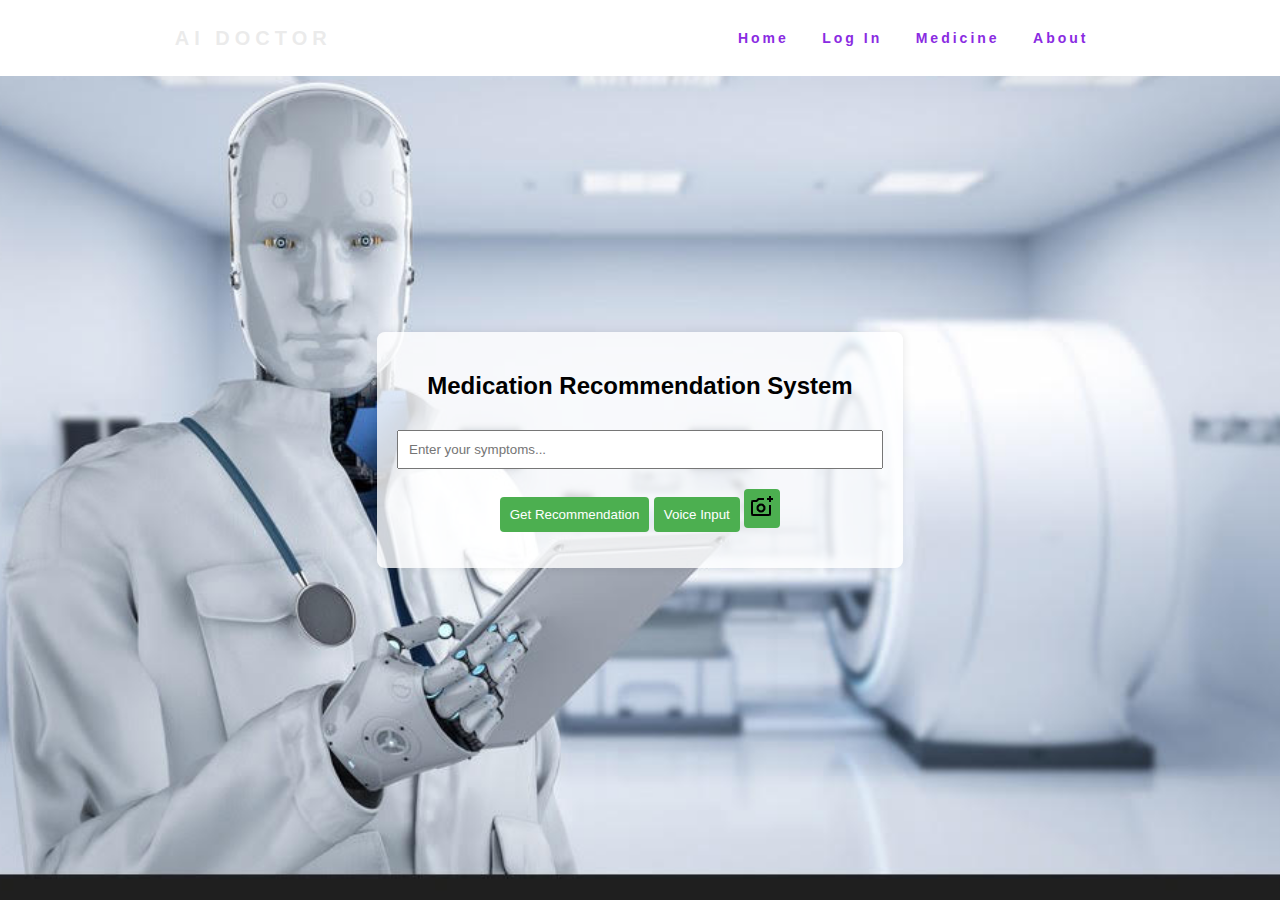
<file: index.html>
<!DOCTYPE html>
<html lang="en">

<head>
  <meta charset="UTF-8">
  <meta name="viewport" content="width=device-width, initial-scale=1.0">
  <title>Medication Recommendation System</title>
  <link rel="icon" type="x-icon" href="Images/website-logo.png">
  <link rel="stylesheet" href="styles.css">
</head>

<body>
  <!-- Nav Bar  -->
  <nav>
    <div class="logo">
      <h4>AI Doctor</h4>
    </div>
    <ul class="nav-links">
      <li><a style="color: blueviolet;" href="#">Home</a></li>
      <div class="login-page" id="id01">
        <li><a style="color: blueviolet;" href="loginpage.html">Log In</a></li>
      </div>
      <li><a style="color: blueviolet;" href="#">Medicine</a></li>
      <li><a style="color: blueviolet;" href="#">About</a></li>
    </ul>
    <div class="burger">
      <div class="line1"></div>
      <div class="line2"></div>
      <div class="line3"></div>
    </div>
    <!-- ---------- -->
  </nav>
  <div id="recommendation-container">
    <h2>Medication Recommendation System</h2>
    <input type="text" id="medication-input" placeholder="Enter your symptoms...">




    <div class="buttons">
      <!-- New button for combined camera/gallery upload -->
      <button id="recommendation-button" onclick="getRecommendation()">Get Recommendation</button>
      <button id="voice-input-button" onclick="startVoiceInput()">Voice Input</button>

      <button id="upload-options-button" onclick="showUploadOptions()">
        <img src="Images/upload-icon.png" alt="Upload Icon">
        <!-- <link rel="stylesheet" href="https://fonts.googleapis.com/css2?family=Material+Symbols+Outlined:opsz,wght,FILL,GRAD@20..48,100..700,0..1,-50..200" /> -->
      </button>

      <!-- Camera and Gallery buttons -->
      <button id="camera-input-button" onclick="captureFromCamera()">
        <img src="Images/camera-icon.png" alt="Camera Icon">
      </button>

      <button id="gallery-input-button" onclick="selectFromGallery()">
        <img src="Images/gallery-icon.png" alt="Gallery Icon">
      </button>

    </div>


    <p id="recommendation-result"></p>
    <div id="loading-animation">Analyzing Image...</div>
  </div>

  <div class="popup-container" id="popupContainer">
    <div class="popup">
      <span class="close" onclick="closePopup()">&times;</span>
      <p>In case of Emergency. Click 'OK' to use Emergency Service</p>
      <button id="OK-button" onclick="redirect()">OK</button>
    </div>

  <script src="script.js"></script>
</body>

</html>
</file>
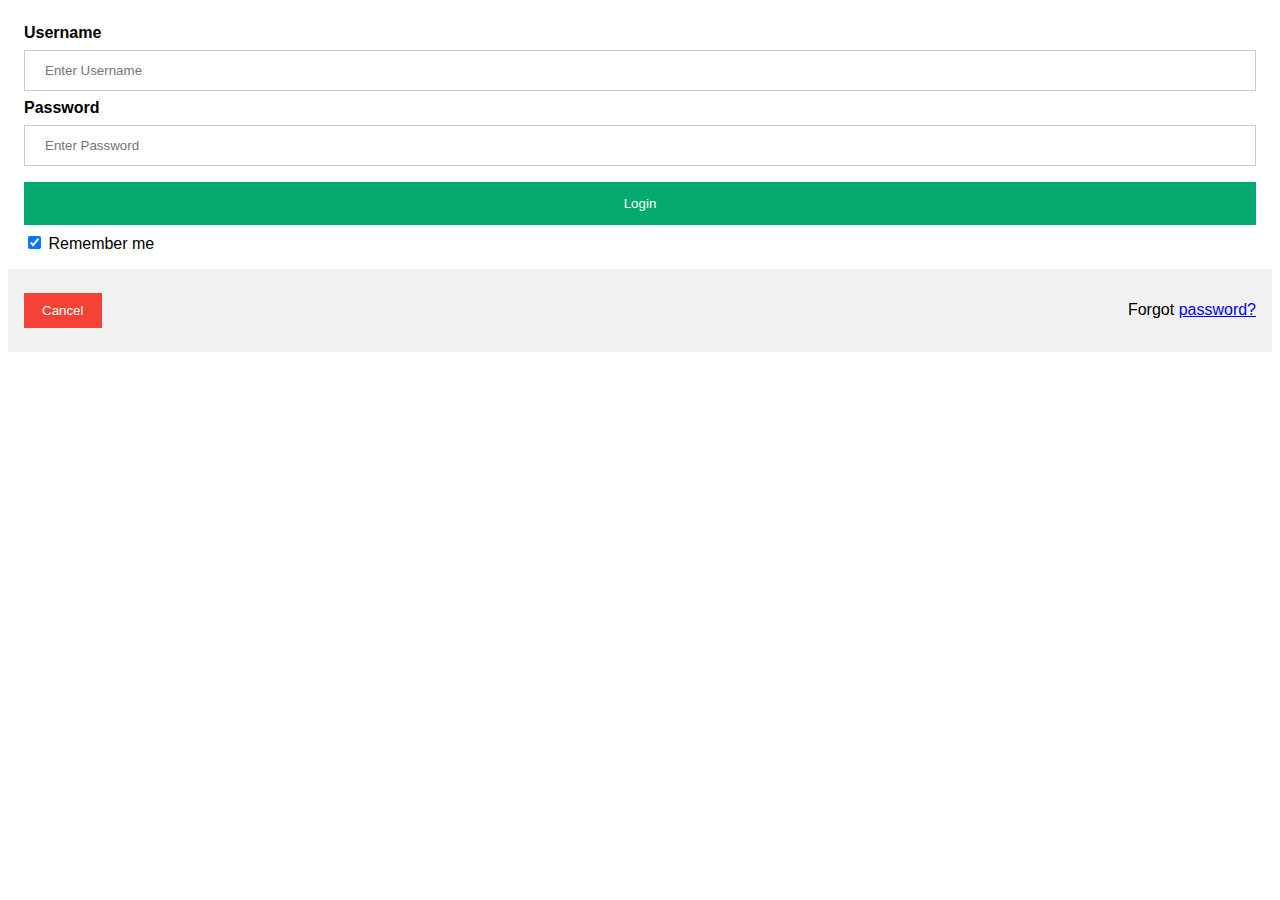
<file: loginpage.html>
<!DOCTYPE html>
<html>
<head>
<meta name="viewport" content="width=device-width, initial-scale=1">
<style>
body {font-family: Arial, Helvetica, sans-serif;}

/* Full-width input fields */
input[type=text], input[type=password] {
  width: 100%;
  padding: 12px 20px;
  margin: 8px 0;
  display: inline-block;
  border: 1px solid #ccc;
  box-sizing: border-box;
}

/* Set a style for all buttons */
button {
  background-color: #04AA6D;
  color: white;
  padding: 14px 20px;
  margin: 8px 0;
  border: none;
  cursor: pointer;
  width: 100%;
}

button:hover {
  opacity: 0.8;
}

/* Extra styles for the cancel button */
.cancelbtn {
  width: auto;
  padding: 10px 18px;
  background-color: #f44336;
}

.ff { 
  height: 200px;
  position: relative;
  border: 3px solid green;
  text-align: center;
}

.ls {
  margin: 0;
  position: absolute;
  top: 50%;
  left: 50%;
  -ms-transform: translate(-50%, -50%);
  transform: translate(-50%, -50%);
}

/* Center the image and position the close button */
.imgcontainer {
  text-align: center;
  margin: 24px 0 12px 0;
  position: relative;
}

img.avatar {
  width: 40%;
  border-radius: 50%;
}

.container {
  padding: 16px;
}

span.psw {
  float: right;
  padding-top: 16px;
}

/* The Modal (background) */
.modal {
  display: none; /* Hidden by default */
  position: fixed; /* Stay in place */
  z-index: 1; /* Sit on top */
  left: 0;
  top: 0;
  width: 100%; /* Full width */
  height: 100%; /* Full height */
  overflow: auto; /* Enable scroll if needed */
  background-color: rgb(0,0,0); /* Fallback color */
  background-color: rgba(0,0,0,0.4); /* Black w/ opacity */
  padding-top: 60px;
}

/* Modal Content/Box */
.modal-content {
  background-color: #fefefe;
  margin: 5% auto 15% auto; /* 5% from the top, 15% from the bottom and centered */
  border: 1px solid #888;
  width: 80%; /* Could be more or less, depending on screen size */
}

/* The Close Button (x) */
.close {
  position: absolute;
  right: 25px;
  top: 0;
  color: #000;
  font-size: 35px;
  font-weight: bold;
}

.close:hover,
.close:focus {
  color: red;
  cursor: pointer;
}

/* Add Zoom Animation */
.animate {
  -webkit-animation: animatezoom 0.6s;
  animation: animatezoom 0.6s
}

@-webkit-keyframes animatezoom {
  from {-webkit-transform: scale(0)} 
  to {-webkit-transform: scale(1)}
}
  
@keyframes animatezoom {
  from {transform: scale(0)} 
  to {transform: scale(1)}
}

/* Change styles for span and cancel button on extra small screens */
@media screen and (max-width: 300px) {
  span.psw {
     display: block;
     float: none;
  }
  .cancelbtn {
     width: 100%;
  }
}
</style>
</head>
<body>

    <!-- <div class="ff">
        <h2>Login to MDS</h2>
        <div class="ls">
        <button id="login-btn" onclick="document.getElementById('id01').style.display='block'" style="width:auto;">Login / Signup</button>
        </div>
    </div> -->

<!-- <div id="id01" class="modal">
  
  <form class="modal-content animate" action="/action_page.php" method="post">
    <div class="imgcontainer">
      <span onclick="document.getElementById('id01').style.display='none'" class="close" title="Close Modal">&times;</span>
      <img src="img_avatar2.png" alt="Avatar" class="avatar">
    </div> -->

    <div class="container">
      <label for="uname"><b>Username</b></label>
      <input type="text" placeholder="Enter Username" name="uname" required>

      <label for="psw"><b>Password</b></label>
      <input type="password" placeholder="Enter Password" name="psw" required>
        
      <button type="submit">Login</button>
      <label>
        <input type="checkbox" checked="checked" name="remember"> Remember me
      </label>
    </div>

    <div class="container" style="background-color:#f1f1f1">
      <button type="button" onclick="document.getElementById('id01').style.display='none'" class="cancelbtn">Cancel</button>
      <span class="psw">Forgot <a href="#">password?</a></span>
    </div>
  <!-- </form> -->
</div>

<!-- <script>
// Get the modal
var modal = document.getElementById('id01');

// When the user clicks anywhere outside of the modal, close it
window.onclick = function(event) {
    if (event.target == modal) {
        modal.style.display = "none";
    }
}
</script> -->

</body>
</html>
</file>
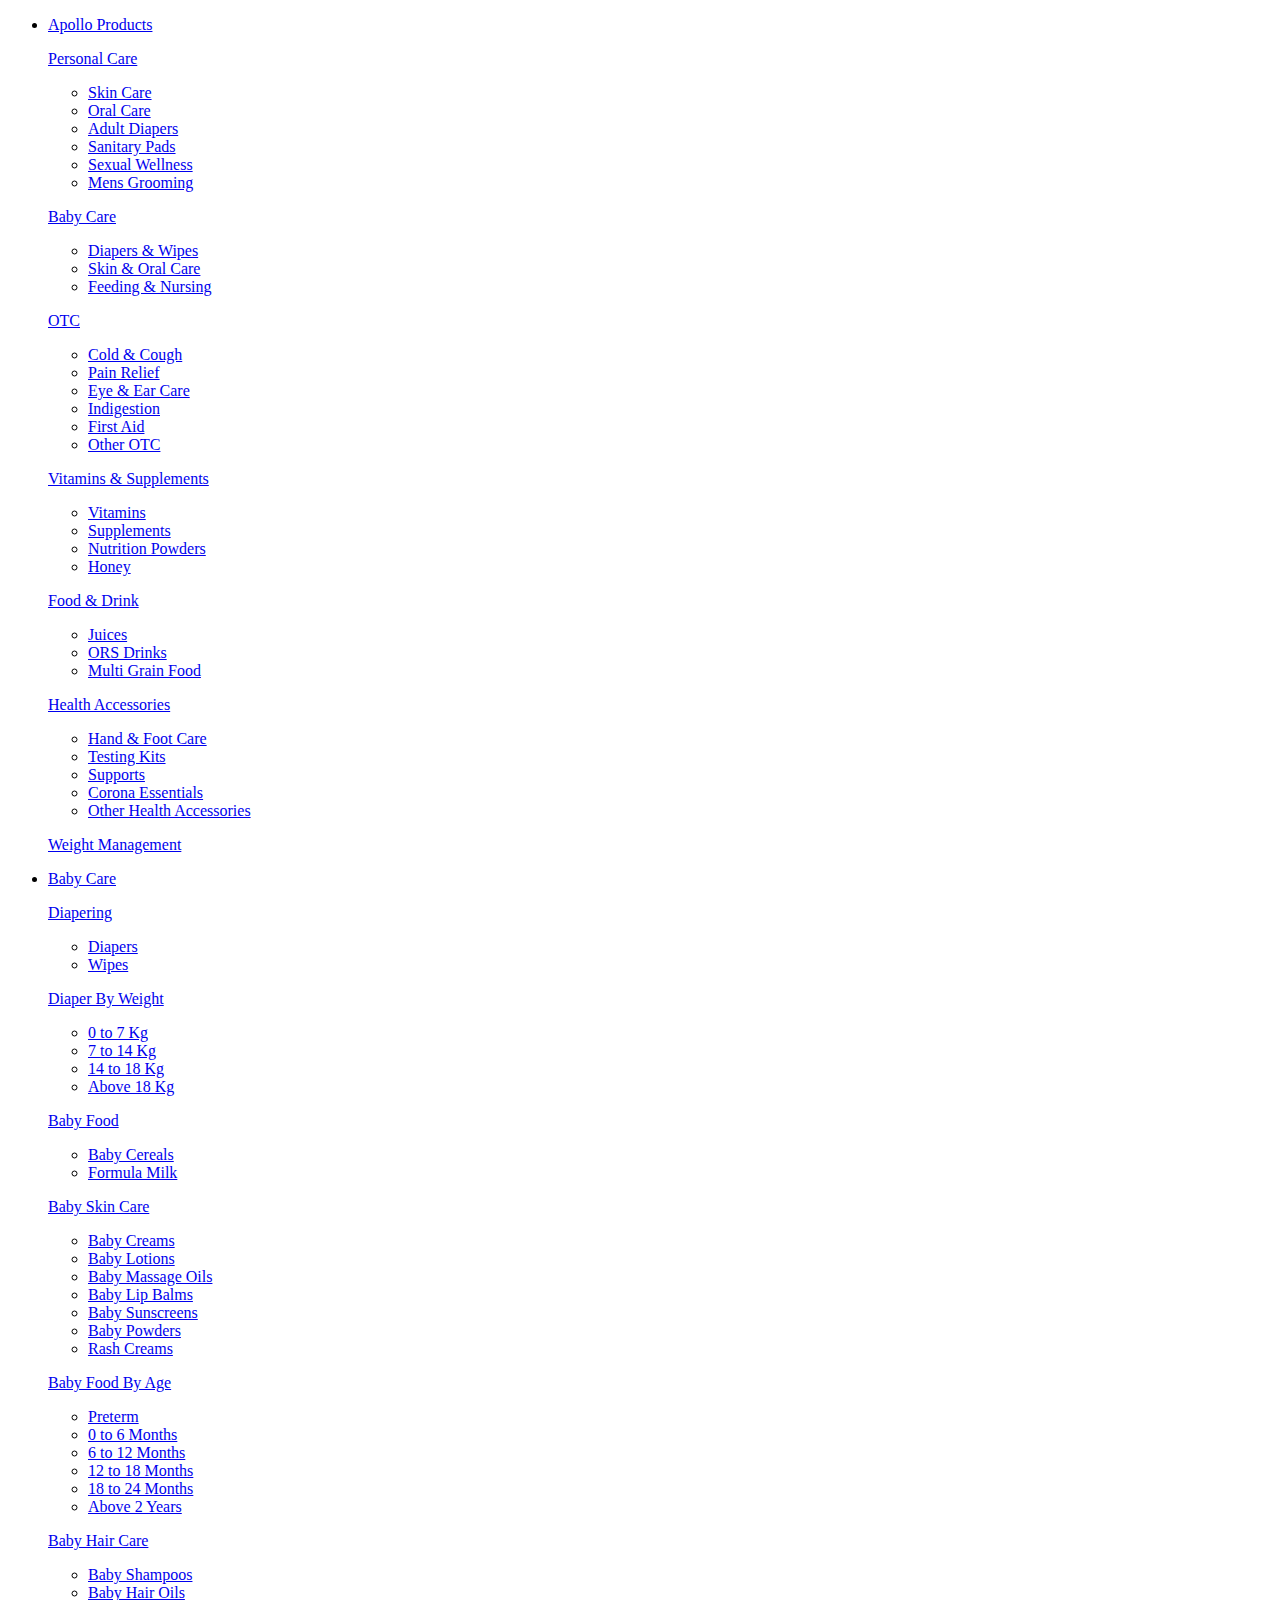
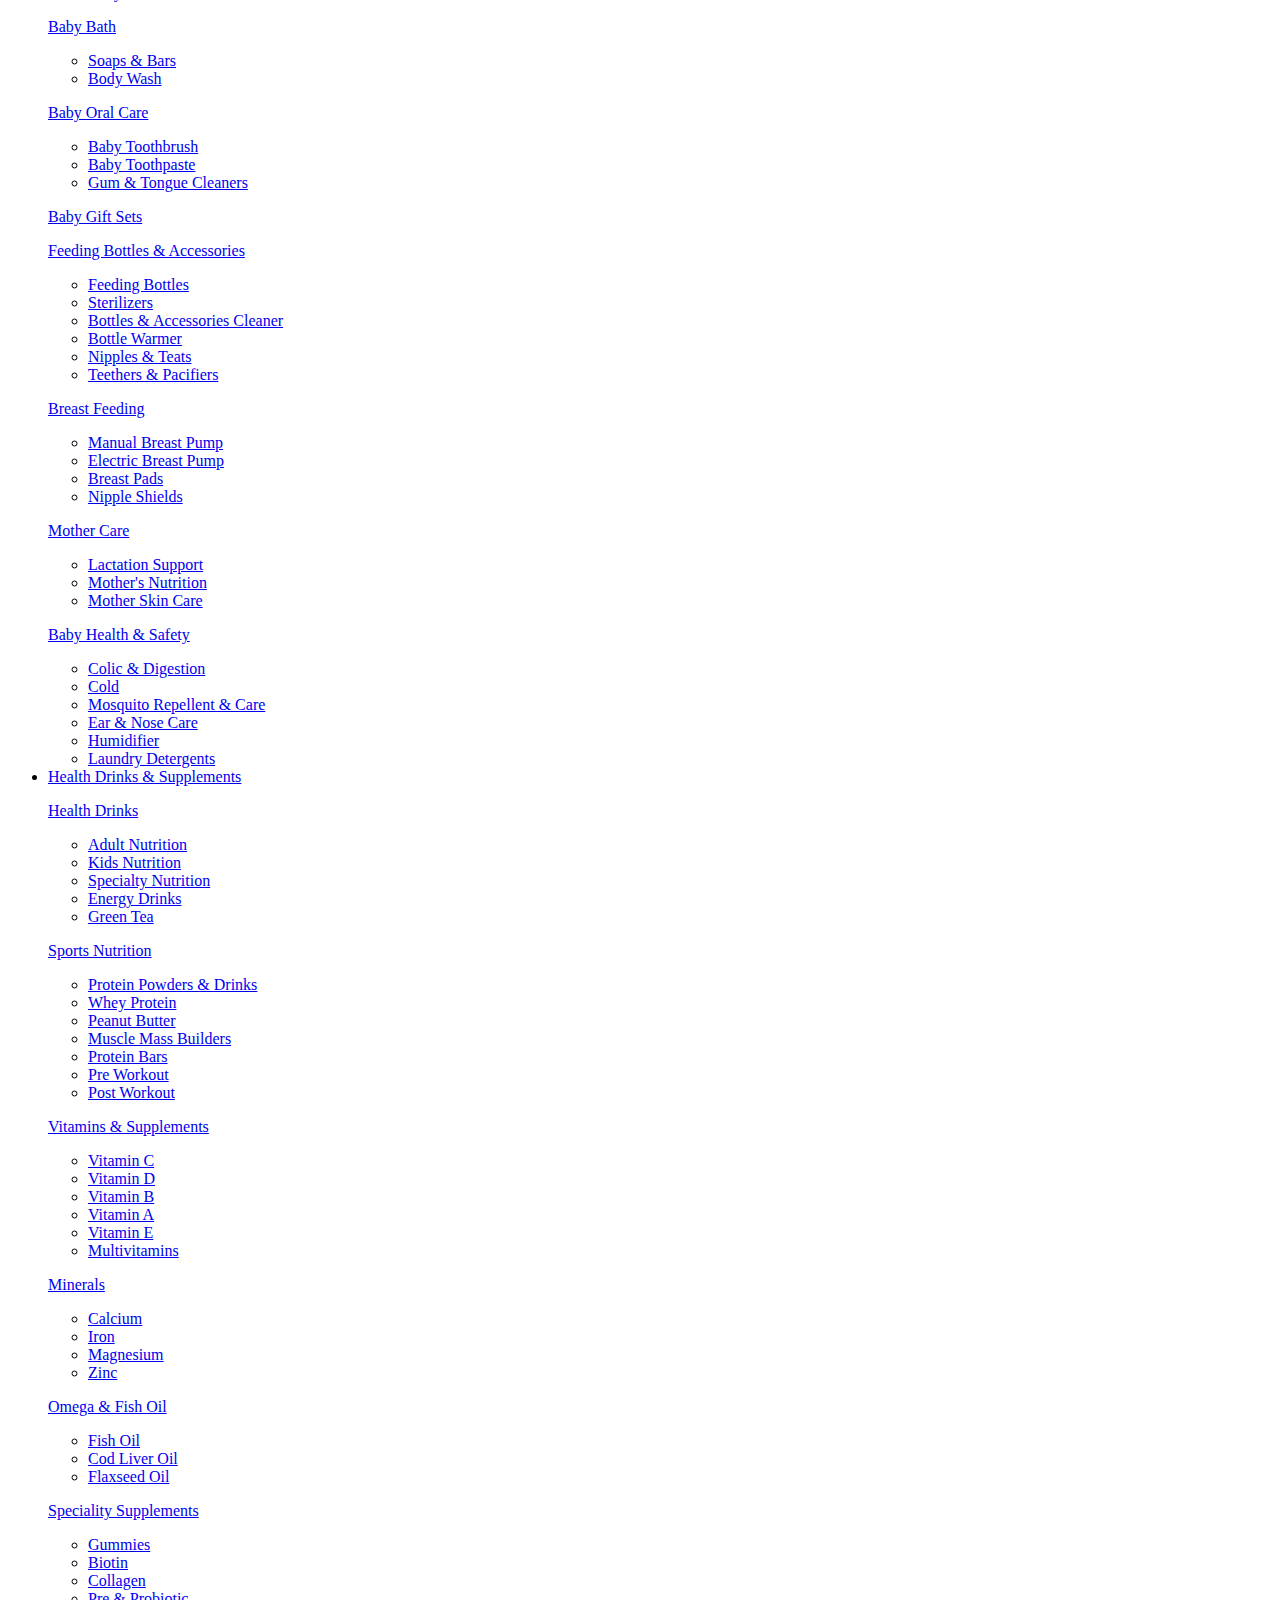
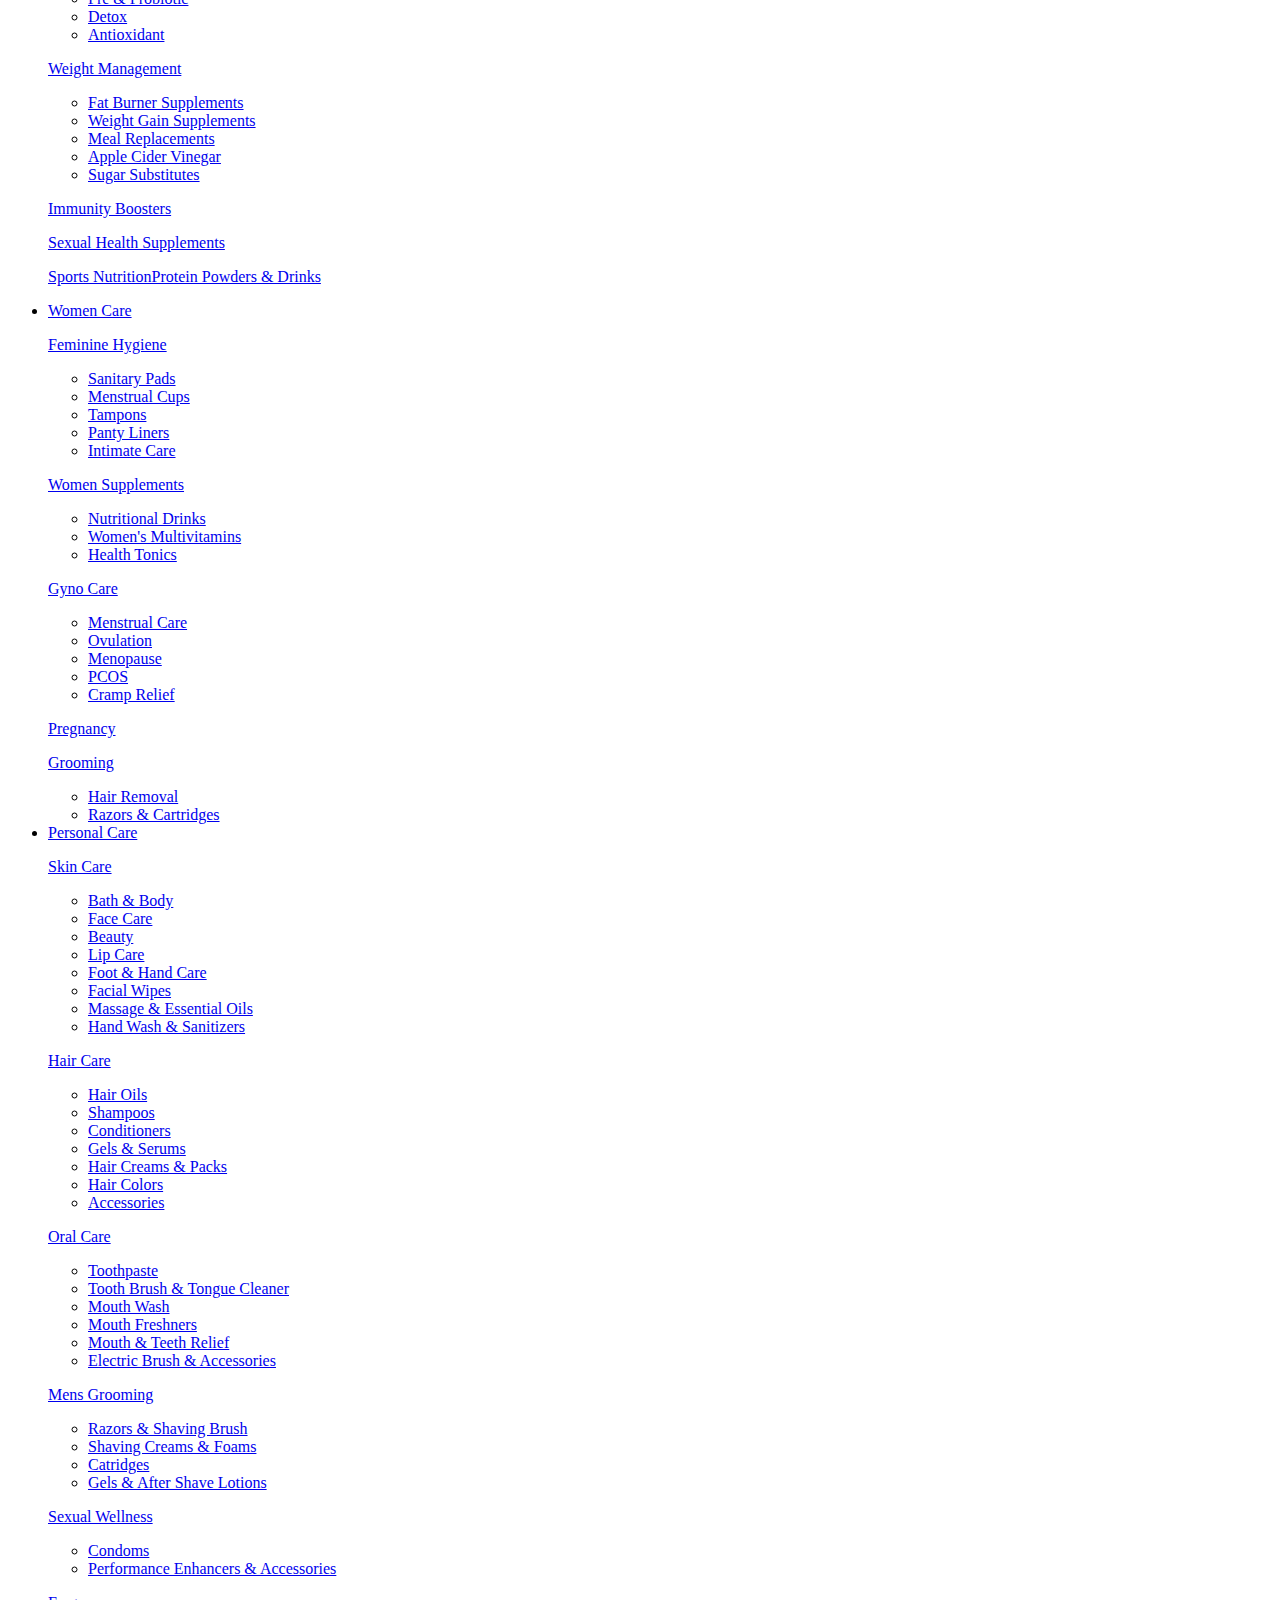
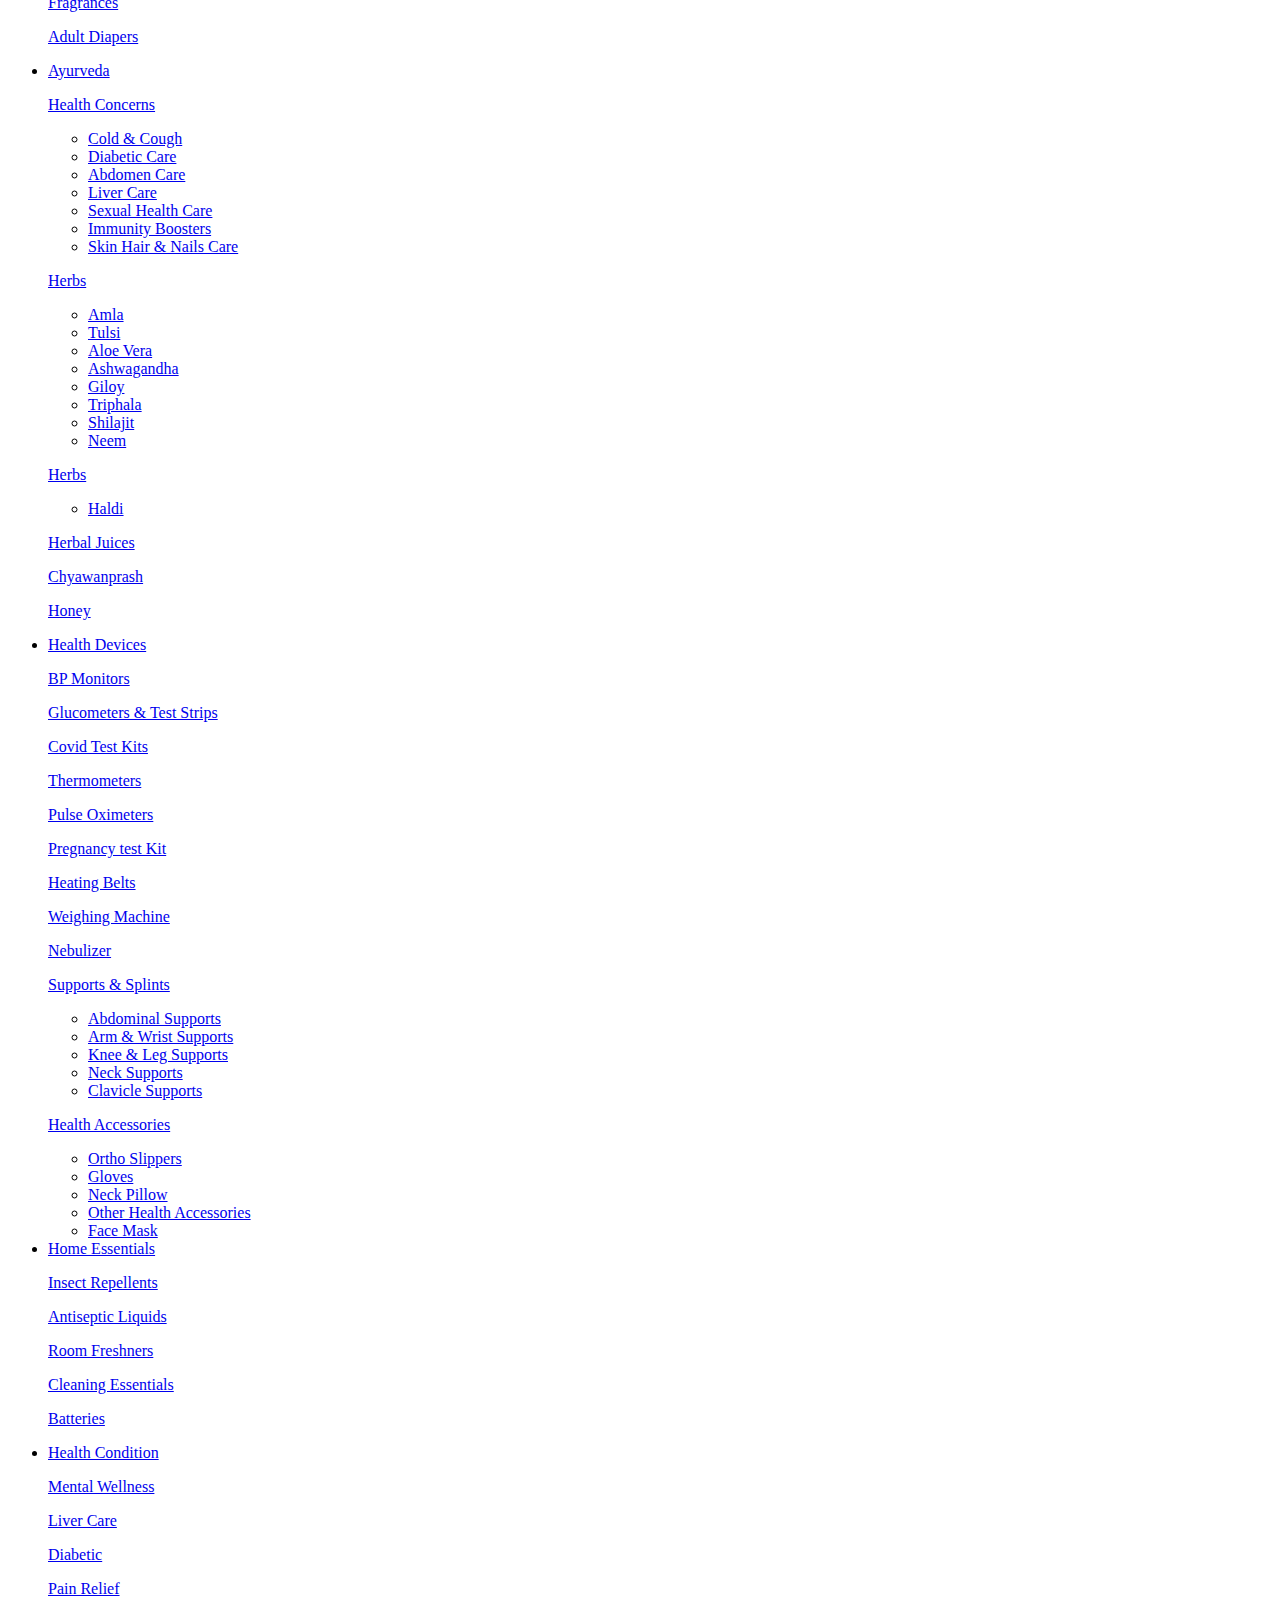
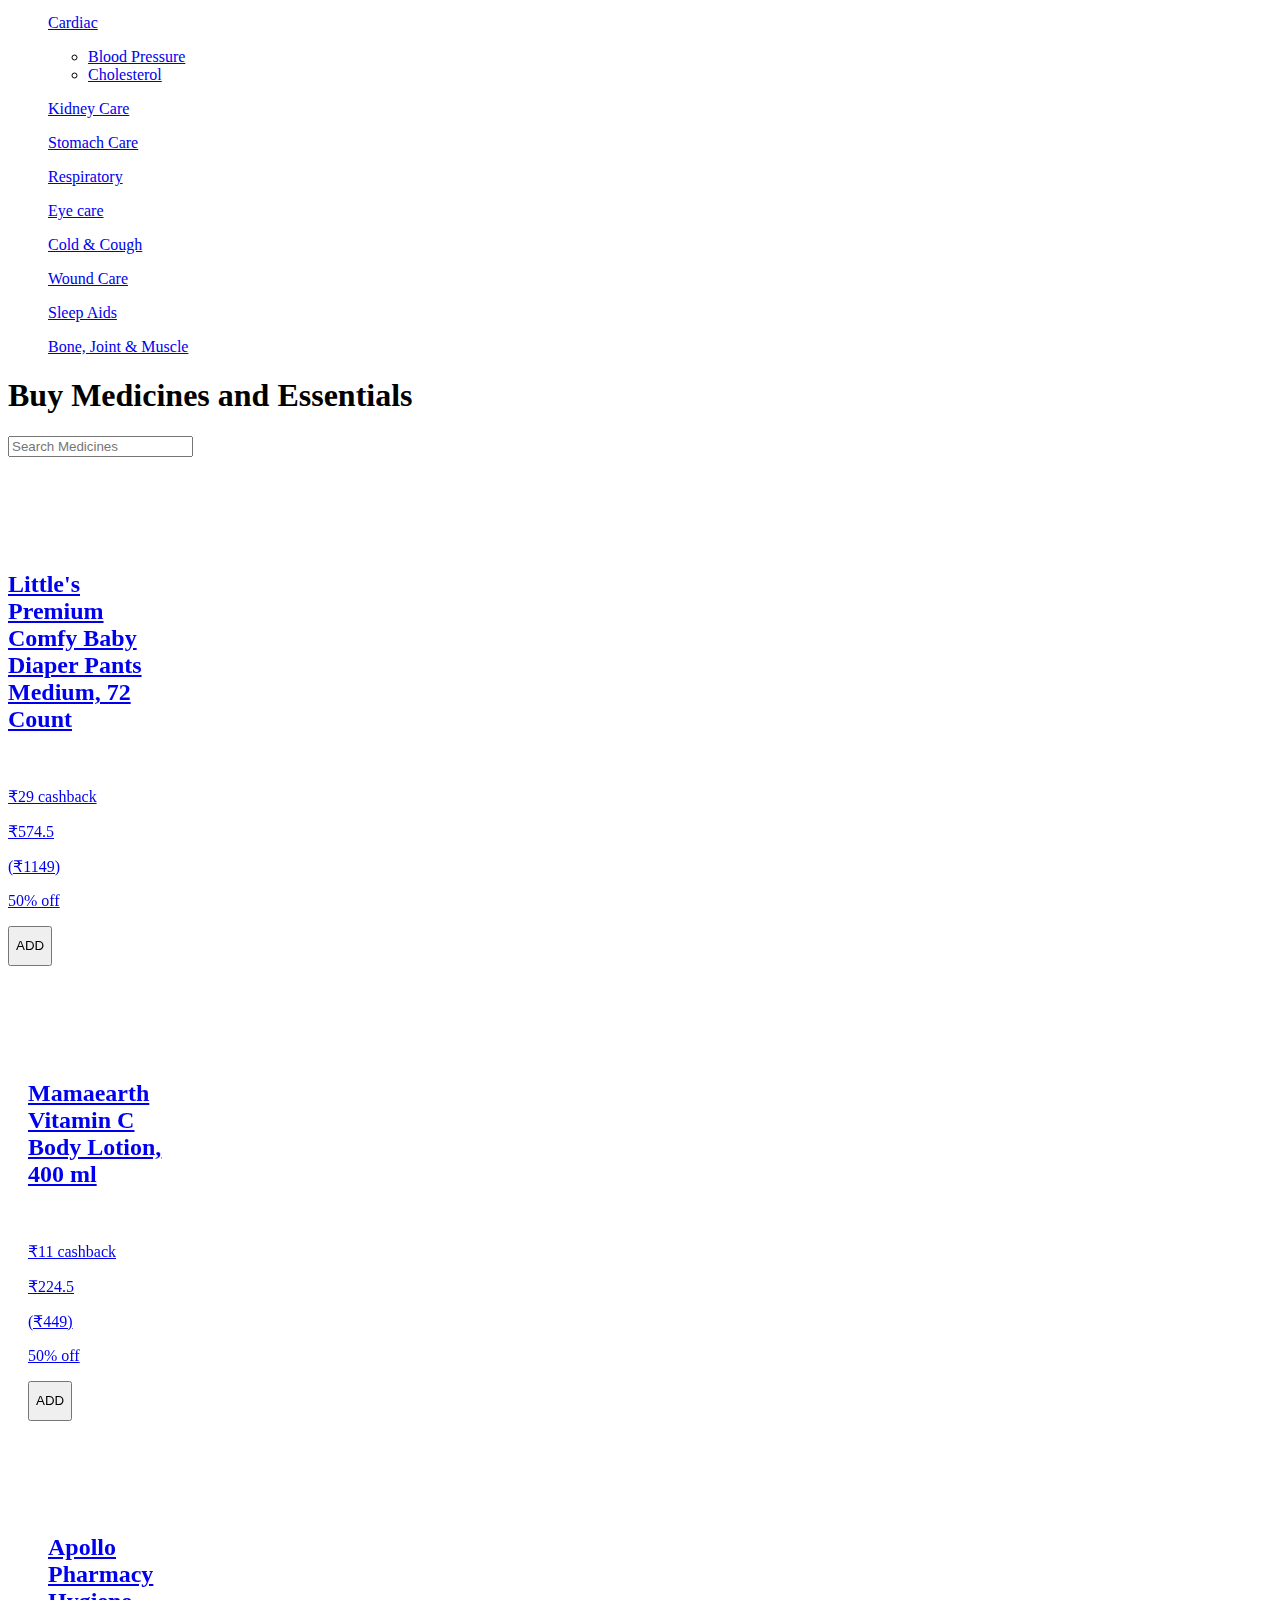
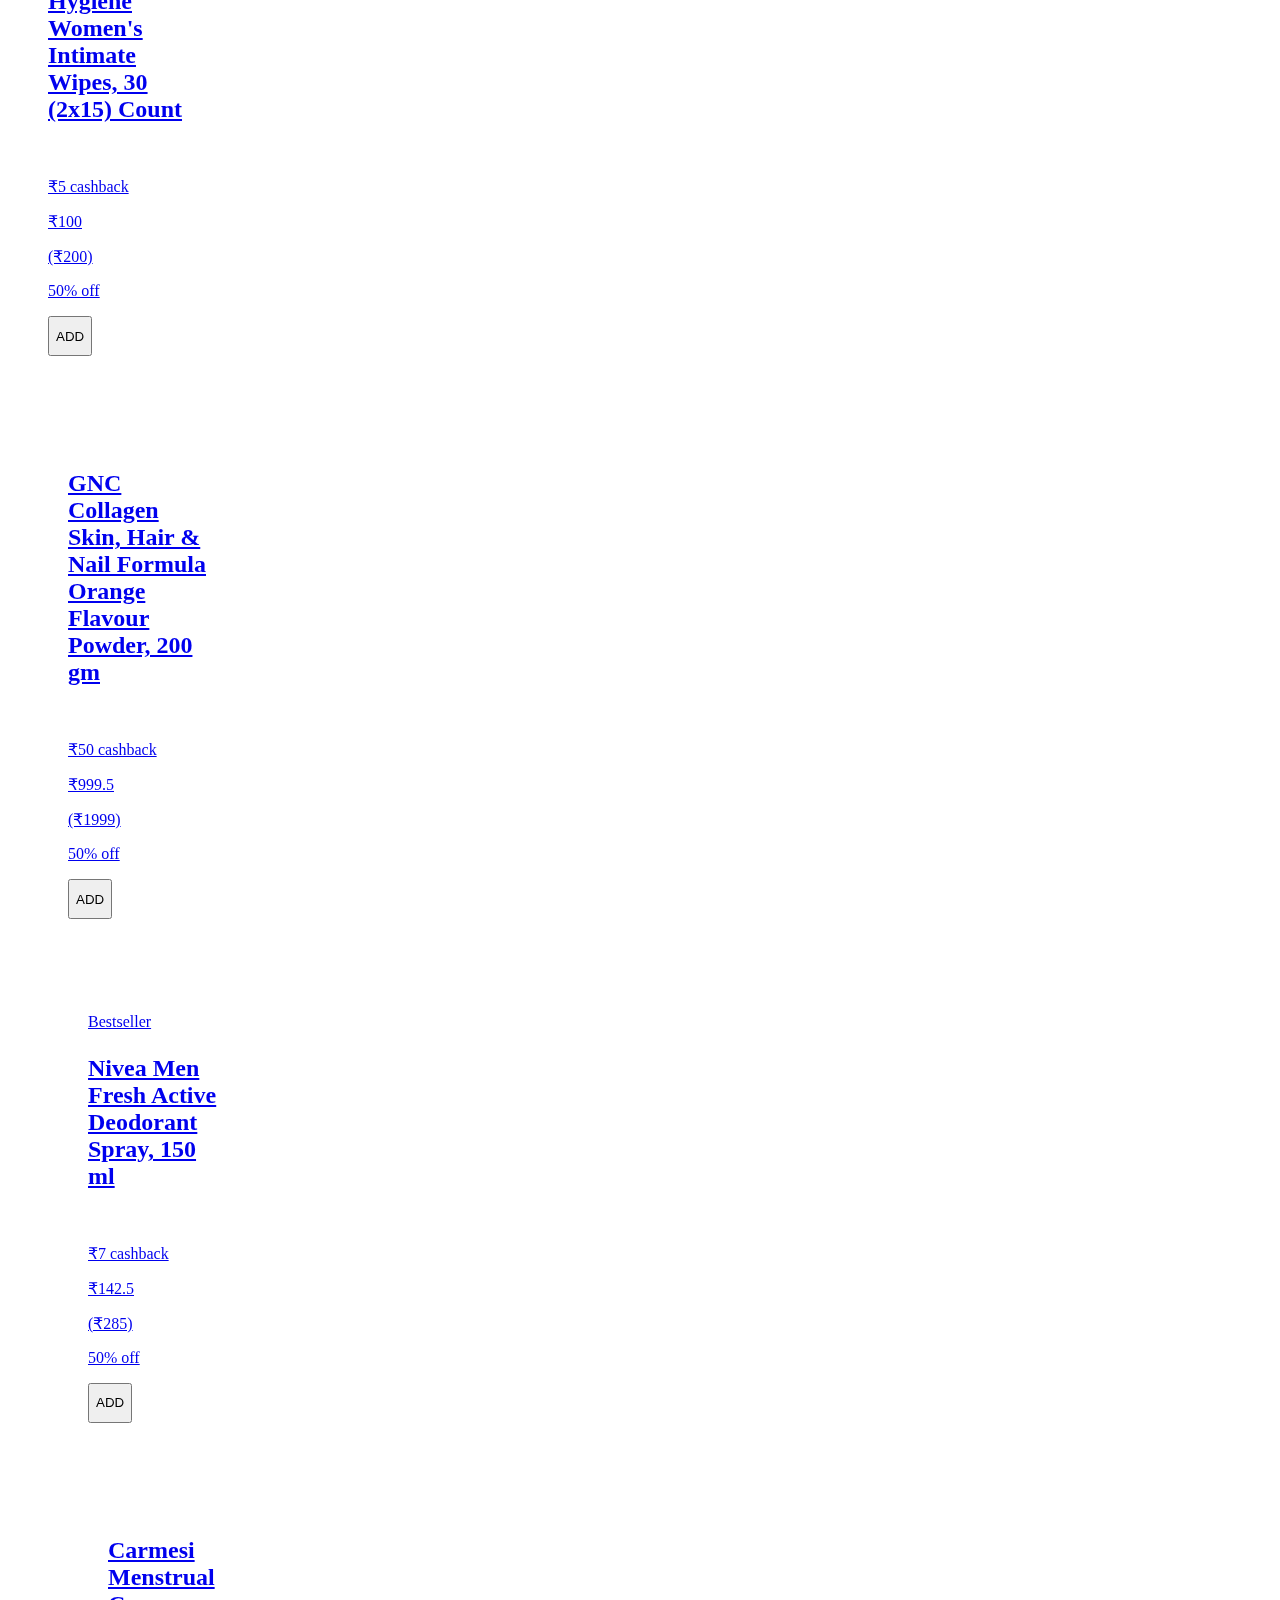
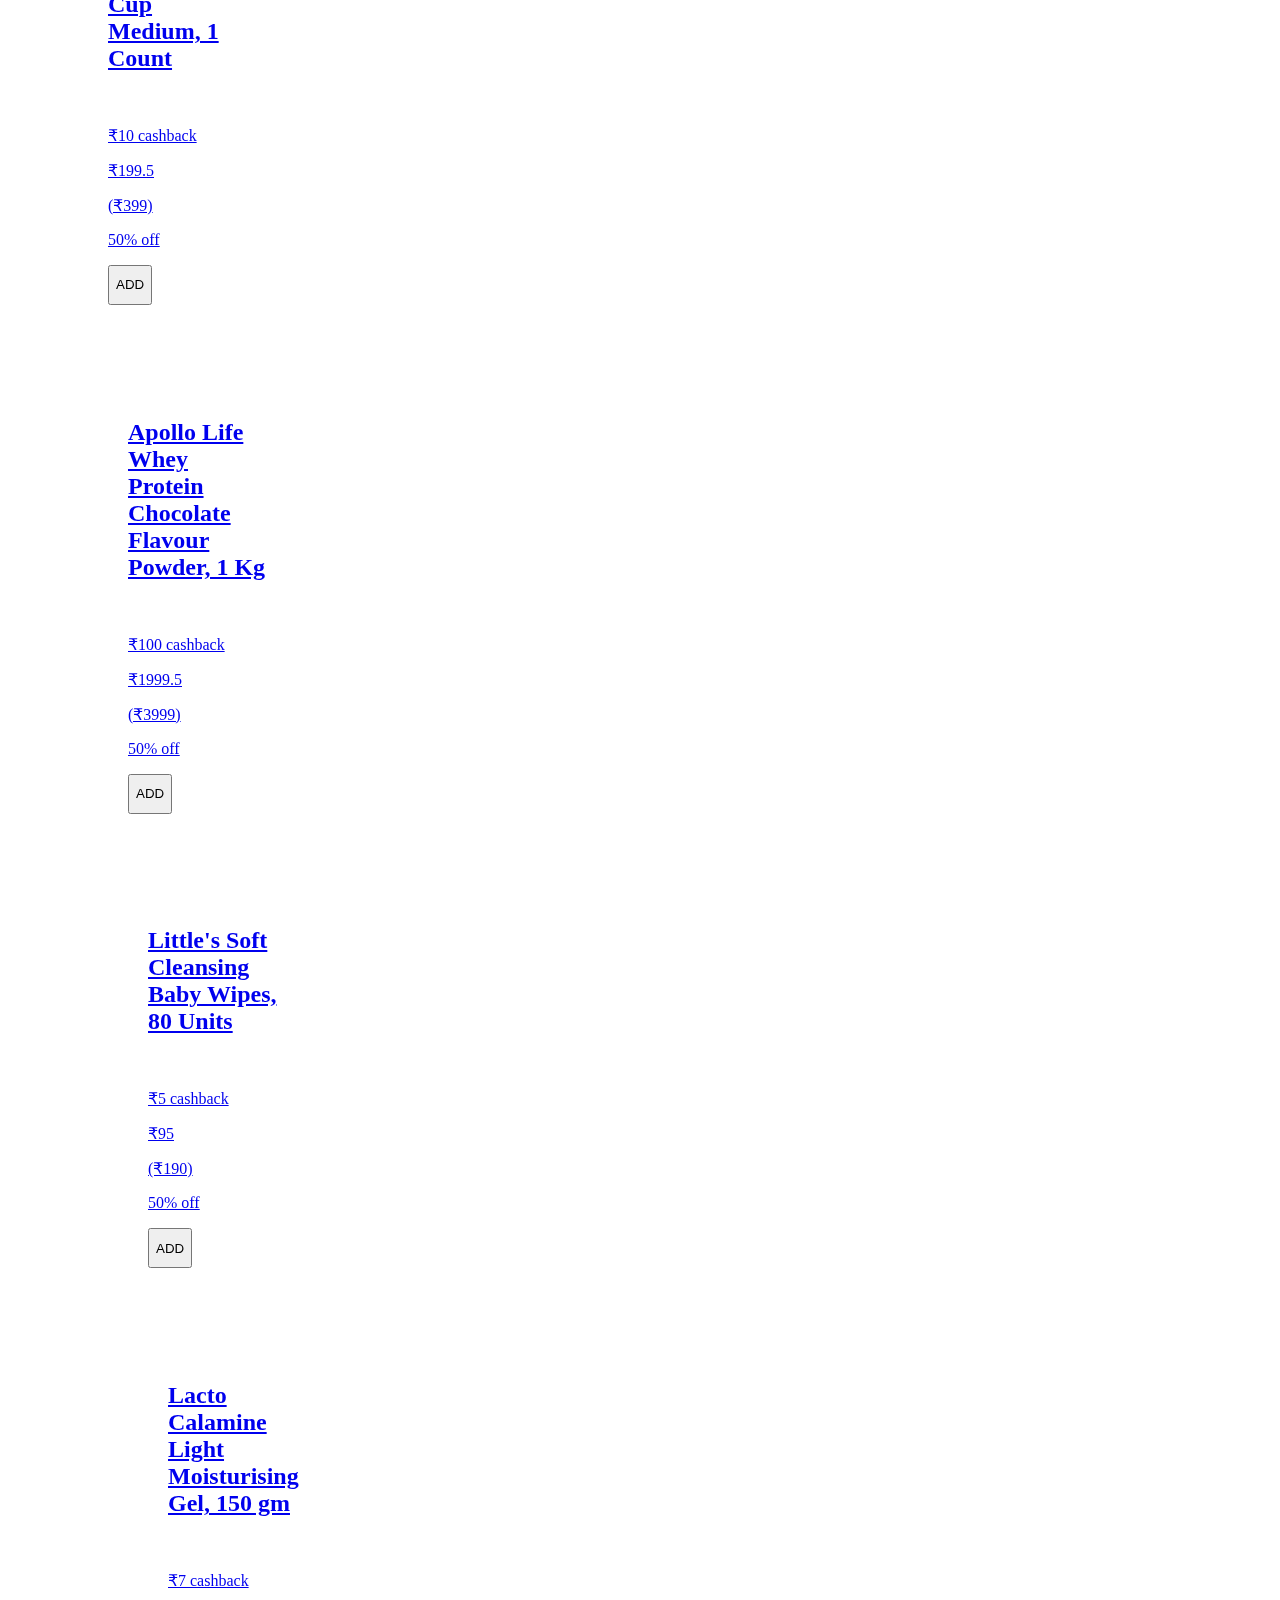
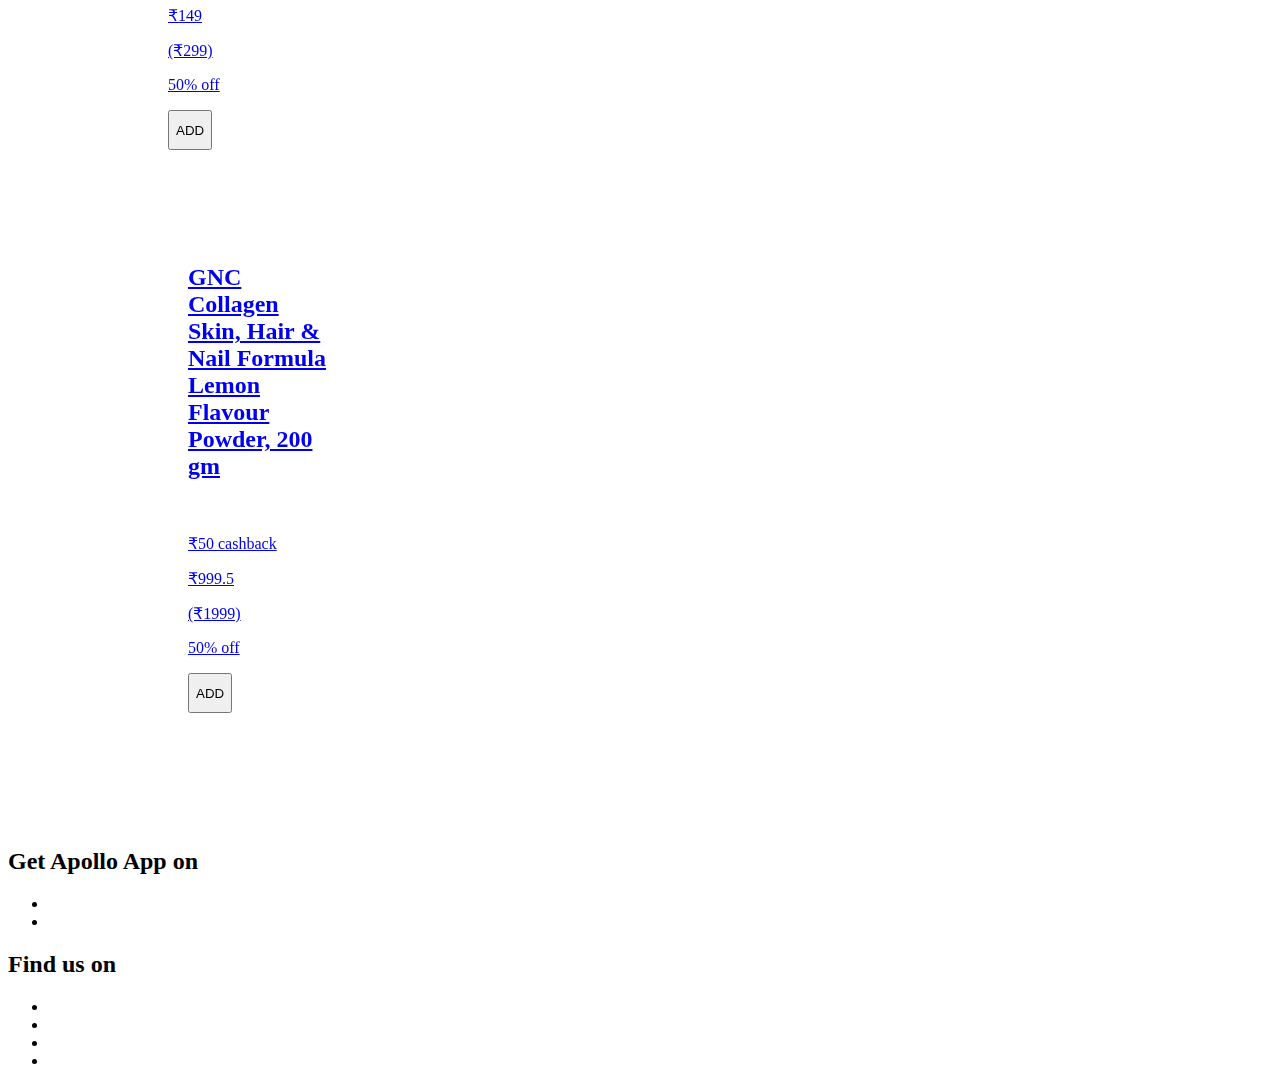
<file: medicalStore/home.html>
<!DOCTYPE html>
<html lang="en">

<head>
    <meta charset="UTF-8">
    <meta name="viewport" content="width=device-width, initial-scale=1.0">
    <title>Document</title>
</head>

<body>
    <div class="MegaMenu_megaMenuRoot__fpgGw">
        <div class="container">
            <div class="MegaMenu_mmMain__CxcSu">
                <ul class="MegaMenu_mmList__VtxyI">
                    <li><a href="/shop-by-category/apollo-products">Apollo Products</a>
                        <div class="MegaMenu_mmSubMain__c8569 MegaMenu_mmSubMain1__8eGO6">
                            <div class="MegaMenu_mmSubMenu__WtLUl">
                                <div class="MegaMenu_mmColumn___OVJr">
                                    <div class="MegaMenu_subCategryRoot__VeBs1">
                                        <p class="MegaMenu_title__0N9s1"><a
                                                href="/shop-by-category/apollo-personal-care"><span>Personal
                                                    Care</span></a></p>
                                        <ul class="MegaMenu_mmCategoryList__5oAjB">
                                            <li><a href="/shop-by-category/apollo-skin-care"><span>Skin Care</span></a>
                                            </li>
                                            <li><a href="/shop-by-category/apollo-oral-care"><span>Oral Care</span></a>
                                            </li>
                                            <li><a href="/shop-by-category/apollo-adult-diapers"><span>Adult
                                                        Diapers</span></a></li>
                                            <li><a href="/shop-by-category/apollo-sanitary-pads"><span>Sanitary
                                                        Pads</span></a></li>
                                            <li><a href="/shop-by-category/apollo-sexual-wellness"><span>Sexual
                                                        Wellness</span></a></li>
                                            <li><a href="/shop-by-category/apollo-mens-grooming"><span>Mens
                                                        Grooming</span></a></li>
                                        </ul>
                                    </div>
                                </div>
                                <div class="MegaMenu_mmColumn___OVJr">
                                    <div class="MegaMenu_subCategryRoot__VeBs1">
                                        <p class="MegaMenu_title__0N9s1"><a
                                                href="/shop-by-category/apollo-baby-care"><span>Baby Care</span></a></p>
                                        <ul class="MegaMenu_mmCategoryList__5oAjB">
                                            <li><a href="/shop-by-category/apollo-diapers-wipes"><span>Diapers &amp;
                                                        Wipes</span></a></li>
                                            <li><a href="/shop-by-category/apollo-skin-oral-care"><span>Skin &amp; Oral
                                                        Care</span></a></li>
                                            <li><a href="/shop-by-category/apollo-feeding-nursing"><span>Feeding &amp;
                                                        Nursing</span></a></li>
                                        </ul>
                                    </div>
                                </div>
                                <div class="MegaMenu_mmColumn___OVJr">
                                    <div class="MegaMenu_subCategryRoot__VeBs1">
                                        <p class="MegaMenu_title__0N9s1"><a
                                                href="/shop-by-category/apollo-otc"><span>OTC</span></a></p>
                                        <ul class="MegaMenu_mmCategoryList__5oAjB">
                                            <li><a href="/shop-by-category/apollo-cold-cough"><span>Cold &amp;
                                                        Cough</span></a></li>
                                            <li><a href="/shop-by-category/apollo-pain-relief"><span>Pain
                                                        Relief</span></a></li>
                                            <li><a href="/shop-by-category/apollo-eye-ear-care"><span>Eye &amp; Ear
                                                        Care</span></a></li>
                                            <li><a
                                                    href="/shop-by-category/apollo-indigestion"><span>Indigestion</span></a>
                                            </li>
                                            <li><a href="/shop-by-category/apollo-first-aid"><span>First Aid</span></a>
                                            </li>
                                            <li><a href="/shop-by-category/apollo-other-otc"><span>Other OTC</span></a>
                                            </li>
                                        </ul>
                                    </div>
                                </div>
                                <div class="MegaMenu_mmColumn___OVJr">
                                    <div class="MegaMenu_subCategryRoot__VeBs1">
                                        <p class="MegaMenu_title__0N9s1"><a
                                                href="/shop-by-category/apollo-vitamins-supplements"><span>Vitamins
                                                    &amp; Supplements</span></a></p>
                                        <ul class="MegaMenu_mmCategoryList__5oAjB">
                                            <li><a href="/shop-by-category/apollo-vitamins"><span>Vitamins</span></a>
                                            </li>
                                            <li><a
                                                    href="/shop-by-category/apollo-supplements"><span>Supplements</span></a>
                                            </li>
                                            <li><a href="/shop-by-category/apollo-nutrition-powders"><span>Nutrition
                                                        Powders</span></a></li>
                                            <li><a href="/shop-by-category/apollo-honey"><span>Honey</span></a></li>
                                        </ul>
                                    </div>
                                </div>
                                <div class="MegaMenu_mmColumn___OVJr">
                                    <div class="MegaMenu_subCategryRoot__VeBs1">
                                        <p class="MegaMenu_title__0N9s1"><a
                                                href="/shop-by-category/apollo-food-drink"><span>Food &amp;
                                                    Drink</span></a></p>
                                        <ul class="MegaMenu_mmCategoryList__5oAjB">
                                            <li><a href="/shop-by-category/apollo-juices"><span>Juices</span></a></li>
                                            <li><a href="/shop-by-category/apollo-ors-drinks"><span>ORS
                                                        Drinks</span></a></li>
                                            <li><a href="/shop-by-category/apollo-multi-grain-food"><span>Multi Grain
                                                        Food</span></a></li>
                                        </ul>
                                    </div>
                                </div>
                                <div class="MegaMenu_mmColumn___OVJr">
                                    <div class="MegaMenu_subCategryRoot__VeBs1">
                                        <p class="MegaMenu_title__0N9s1"><a
                                                href="/shop-by-category/apollo-healthcare-devices"><span>Health
                                                    Accessories</span></a></p>
                                        <ul class="MegaMenu_mmCategoryList__5oAjB">
                                            <li><a href="/shop-by-category/apollo-hand-foot-care"><span>Hand &amp; Foot
                                                        Care</span></a></li>
                                            <li><a href="/shop-by-category/apollo-testing-kits"><span>Testing
                                                        Kits</span></a></li>
                                            <li><a href="/shop-by-category/apollo-supports"><span>Supports</span></a>
                                            </li>
                                            <li><a href="/shop-by-category/corona-essentials"><span>Corona
                                                        Essentials</span></a></li>
                                            <li><a href="/shop-by-category/apollo-other-health-accessories"><span>Other
                                                        Health Accessories</span></a></li>
                                        </ul>
                                    </div>
                                    <div class="MegaMenu_subCategryRoot__VeBs1">
                                        <p class="MegaMenu_title__0N9s1"><a
                                                href="/shop-by-category/apollo-weight-management"><span>Weight
                                                    Management</span></a></p>
                                    </div>
                                </div>
                            </div>
                        </div>
                    </li>
                    <li><a href="/shop-by-category/baby-care">Baby Care</a>
                        <div class="MegaMenu_mmSubMain__c8569 MegaMenu_mmSubMain1__8eGO6">
                            <div class="MegaMenu_mmSubMenu__WtLUl">
                                <div class="MegaMenu_mmColumn___OVJr">
                                    <div class="MegaMenu_subCategryRoot__VeBs1">
                                        <p class="MegaMenu_title__0N9s1"><a
                                                href="/shop-by-category/diapering"><span>Diapering</span></a></p>
                                        <ul class="MegaMenu_mmCategoryList__5oAjB">
                                            <li><a href="/shop-by-category/diapers"><span>Diapers</span></a></li>
                                            <li><a href="/shop-by-category/wipes"><span>Wipes</span></a></li>
                                        </ul>
                                    </div>
                                    <div class="MegaMenu_subCategryRoot__VeBs1">
                                        <p class="MegaMenu_title__0N9s1"><a
                                                href="/shop-by-category/diaper-by-weight"><span>Diaper By
                                                    Weight</span></a></p>
                                        <ul class="MegaMenu_mmCategoryList__5oAjB">
                                            <li><a href="/shop-by-category/0-to-7-kg"><span>0 to 7 Kg</span></a></li>
                                            <li><a href="/shop-by-category/7-to-14-kg"><span>7 to 14 Kg</span></a></li>
                                            <li><a href="/shop-by-category/14-to-18-kg"><span>14 to 18 Kg</span></a>
                                            </li>
                                            <li><a href="/shop-by-category/above-18-kg"><span>Above 18 Kg</span></a>
                                            </li>
                                        </ul>
                                    </div>
                                </div>
                                <div class="MegaMenu_mmColumn___OVJr">
                                    <div class="MegaMenu_subCategryRoot__VeBs1">
                                        <p class="MegaMenu_title__0N9s1"><a
                                                href="/shop-by-category/baby-food"><span>Baby Food</span></a></p>
                                        <ul class="MegaMenu_mmCategoryList__5oAjB">
                                            <li><a href="/shop-by-category/baby-cereals"><span>Baby Cereals</span></a>
                                            </li>
                                            <li><a href="/shop-by-category/formula-milk"><span>Formula Milk</span></a>
                                            </li>
                                        </ul>
                                    </div>
                                </div>
                                <div class="MegaMenu_mmColumn___OVJr">
                                    <div class="MegaMenu_subCategryRoot__VeBs1">
                                        <p class="MegaMenu_title__0N9s1"><a
                                                href="/shop-by-category/baby-skin-care"><span>Baby Skin Care</span></a>
                                        </p>
                                        <ul class="MegaMenu_mmCategoryList__5oAjB">
                                            <li><a href="/shop-by-category/baby-creams"><span>Baby Creams</span></a>
                                            </li>
                                            <li><a href="/shop-by-category/baby-lotions"><span>Baby Lotions</span></a>
                                            </li>
                                            <li><a href="/shop-by-category/baby-massage-oils"><span>Baby Massage
                                                        Oils</span></a></li>
                                            <li><a href="/shop-by-category/baby-lip-balms"><span>Baby Lip
                                                        Balms</span></a></li>
                                            <li><a href="/shop-by-category/baby-sunscreens"><span>Baby
                                                        Sunscreens</span></a></li>
                                            <li><a href="/shop-by-category/baby-powders"><span>Baby Powders</span></a>
                                            </li>
                                            <li><a href="/shop-by-category/rash-creams"><span>Rash Creams</span></a>
                                            </li>
                                        </ul>
                                    </div>
                                </div>
                                <div class="MegaMenu_mmColumn___OVJr">
                                    <div class="MegaMenu_subCategryRoot__VeBs1">
                                        <p class="MegaMenu_title__0N9s1"><a
                                                href="/shop-by-category/baby-food-by-age"><span>Baby Food By
                                                    Age</span></a></p>
                                        <ul class="MegaMenu_mmCategoryList__5oAjB">
                                            <li><a href="/shop-by-category/preterm"><span>Preterm</span></a></li>
                                            <li><a href="/shop-by-category/0-to-6-months"><span>0 to 6 Months</span></a>
                                            </li>
                                            <li><a href="/shop-by-category/6-to-12-months"><span>6 to 12
                                                        Months</span></a></li>
                                            <li><a href="/shop-by-category/12-to-18-months"><span>12 to 18
                                                        Months</span></a></li>
                                            <li><a href="/shop-by-category/18-to-24-months"><span>18 to 24
                                                        Months</span></a></li>
                                            <li><a href="/shop-by-category/above-2-years"><span>Above 2 Years</span></a>
                                            </li>
                                        </ul>
                                    </div>
                                </div>
                                <div class="MegaMenu_mmColumn___OVJr">
                                    <div class="MegaMenu_subCategryRoot__VeBs1">
                                        <p class="MegaMenu_title__0N9s1"><a
                                                href="/shop-by-category/baby-hair-care"><span>Baby Hair Care</span></a>
                                        </p>
                                        <ul class="MegaMenu_mmCategoryList__5oAjB">
                                            <li><a href="/shop-by-category/baby-shampoos"><span>Baby Shampoos</span></a>
                                            </li>
                                            <li><a href="/shop-by-category/baby-hair-oils"><span>Baby Hair
                                                        Oils</span></a></li>
                                        </ul>
                                    </div>
                                    <div class="MegaMenu_subCategryRoot__VeBs1">
                                        <p class="MegaMenu_title__0N9s1"><a href="/shop-by-category/bath-gel"><span>Baby
                                                    Bath</span></a></p>
                                        <ul class="MegaMenu_mmCategoryList__5oAjB">
                                            <li><a href="/shop-by-category/soaps-bars"><span>Soaps &amp; Bars</span></a>
                                            </li>
                                            <li><a href="/shop-by-category/body-wash"><span>Body Wash</span></a></li>
                                        </ul>
                                    </div>
                                </div>
                                <div class="MegaMenu_mmColumn___OVJr">
                                    <div class="MegaMenu_subCategryRoot__VeBs1">
                                        <p class="MegaMenu_title__0N9s1"><a
                                                href="/shop-by-category/baby-oral-care"><span>Baby Oral Care</span></a>
                                        </p>
                                        <ul class="MegaMenu_mmCategoryList__5oAjB">
                                            <li><a href="/shop-by-category/baby-toothbrush"><span>Baby
                                                        Toothbrush</span></a></li>
                                            <li><a href="/shop-by-category/baby-toothpaste"><span>Baby
                                                        Toothpaste</span></a></li>
                                            <li><a href="/shop-by-category/gum-tongue-cleaners"><span>Gum &amp; Tongue
                                                        Cleaners</span></a></li>
                                        </ul>
                                    </div>
                                    <div class="MegaMenu_subCategryRoot__VeBs1">
                                        <p class="MegaMenu_title__0N9s1"><a
                                                href="/shop-by-category/baby-gift-sets"><span>Baby Gift Sets</span></a>
                                        </p>
                                    </div>
                                </div>
                                <div class="MegaMenu_mmColumn___OVJr">
                                    <div class="MegaMenu_subCategryRoot__VeBs1">
                                        <p class="MegaMenu_title__0N9s1"><a
                                                href="/shop-by-category/feeding-bottles-accessories"><span>Feeding
                                                    Bottles &amp; Accessories</span></a></p>
                                        <ul class="MegaMenu_mmCategoryList__5oAjB">
                                            <li><a href="/shop-by-category/feeding-bottles"><span>Feeding
                                                        Bottles</span></a></li>
                                            <li><a href="/shop-by-category/sterilizers"><span>Sterilizers</span></a>
                                            </li>
                                            <li><a href="/shop-by-category/bottles-accessories-cleaner"><span>Bottles
                                                        &amp; Accessories Cleaner</span></a></li>
                                            <li><a href="/shop-by-category/bottle-warmer"><span>Bottle Warmer</span></a>
                                            </li>
                                            <li><a href="/shop-by-category/nipples-teats"><span>Nipples &amp;
                                                        Teats</span></a></li>
                                            <li><a href="/shop-by-category/teethers-pacifiers"><span>Teethers &amp;
                                                        Pacifiers</span></a></li>
                                        </ul>
                                    </div>
                                </div>
                                <div class="MegaMenu_mmColumn___OVJr">
                                    <div class="MegaMenu_subCategryRoot__VeBs1">
                                        <p class="MegaMenu_title__0N9s1"><a
                                                href="/shop-by-category/breast-feeding"><span>Breast Feeding</span></a>
                                        </p>
                                        <ul class="MegaMenu_mmCategoryList__5oAjB">
                                            <li><a href="/shop-by-category/manual-breast-pump"><span>Manual Breast
                                                        Pump</span></a></li>
                                            <li><a href="/shop-by-category/electric-breast-pump"><span>Electric Breast
                                                        Pump</span></a></li>
                                            <li><a href="/shop-by-category/breast-pads"><span>Breast Pads</span></a>
                                            </li>
                                            <li><a href="/shop-by-category/nipple-shields"><span>Nipple
                                                        Shields</span></a></li>
                                        </ul>
                                    </div>
                                </div>
                                <div class="MegaMenu_mmColumn___OVJr">
                                    <div class="MegaMenu_subCategryRoot__VeBs1">
                                        <p class="MegaMenu_title__0N9s1"><a
                                                href="/shop-by-category/mother-care"><span>Mother Care</span></a></p>
                                        <ul class="MegaMenu_mmCategoryList__5oAjB">
                                            <li><a href="/shop-by-category/lactation-support"><span>Lactation
                                                        Support</span></a></li>
                                            <li><a href="/shop-by-category/mother-s-nutrition"><span>Mother's
                                                        Nutrition</span></a></li>
                                            <li><a href="/shop-by-category/mother-skin-care"><span>Mother Skin
                                                        Care</span></a></li>
                                        </ul>
                                    </div>
                                </div>
                                <div class="MegaMenu_mmColumn___OVJr">
                                    <div class="MegaMenu_subCategryRoot__VeBs1">
                                        <p class="MegaMenu_title__0N9s1"><a
                                                href="/shop-by-category/baby-health-safety"><span>Baby Health &amp;
                                                    Safety</span></a></p>
                                        <ul class="MegaMenu_mmCategoryList__5oAjB">
                                            <li><a href="/shop-by-category/colic-digestion"><span>Colic &amp;
                                                        Digestion</span></a></li>
                                            <li><a href="/shop-by-category/cold"><span>Cold</span></a></li>
                                            <li><a href="/shop-by-category/mosquito-repellent-care"><span>Mosquito
                                                        Repellent &amp; Care</span></a></li>
                                            <li><a href="/shop-by-category/ear-nose-care"><span>Ear &amp; Nose
                                                        Care</span></a></li>
                                            <li><a href="/shop-by-category/humidifier"><span>Humidifier</span></a></li>
                                            <li><a href="/shop-by-category/laundry-detergents"><span>Laundry
                                                        Detergents</span></a></li>
                                        </ul>
                                    </div>
                                </div>
                            </div>
                        </div>
                    </li>
                    <li><a href="/shop-by-category/health-nutrition">Health Drinks &amp; Supplements</a>
                        <div class="MegaMenu_mmSubMain__c8569 MegaMenu_mmSubMain1__8eGO6">
                            <div class="MegaMenu_mmSubMenu__WtLUl">
                                <div class="MegaMenu_mmColumn___OVJr">
                                    <div class="MegaMenu_subCategryRoot__VeBs1">
                                        <p class="MegaMenu_title__0N9s1"><a
                                                href="/shop-by-category/nutritional-drinks"><span>Health
                                                    Drinks</span></a></p>
                                        <ul class="MegaMenu_mmCategoryList__5oAjB">
                                            <li><a href="/shop-by-category/adult-nutrition"><span>Adult
                                                        Nutrition</span></a></li>
                                            <li><a href="/shop-by-category/kids-nutrition"><span>Kids
                                                        Nutrition</span></a></li>
                                            <li><a href="/shop-by-category/specialty-nutrition"><span>Specialty
                                                        Nutrition</span></a></li>
                                            <li><a href="/shop-by-category/energy-drinks"><span>Energy Drinks</span></a>
                                            </li>
                                            <li><a href="/shop-by-category/green-tea"><span>Green Tea</span></a></li>
                                        </ul>
                                    </div>
                                </div>
                                <div class="MegaMenu_mmColumn___OVJr">
                                    <div class="MegaMenu_subCategryRoot__VeBs1">
                                        <p class="MegaMenu_title__0N9s1"><a
                                                href="/shop-by-category/sports-nutrition-1"><span>Sports
                                                    Nutrition</span></a></p>
                                        <ul class="MegaMenu_mmCategoryList__5oAjB">
                                            <li><a href="/shop-by-category/proteins1"><span>Protein Powders &amp;
                                                        Drinks</span></a></li>
                                            <li><a href="/shop-by-category/glutamine"><span>Whey Protein</span></a></li>
                                            <li><a href="/shop-by-category/peanut-butter"><span>Peanut Butter</span></a>
                                            </li>
                                            <li><a href="/shop-by-category/muscle-mass-builders"><span>Muscle Mass
                                                        Builders</span></a></li>
                                            <li><a href="/shop-by-category/protein-bars"><span>Protein Bars</span></a>
                                            </li>
                                            <li><a href="/shop-by-category/pre-workout"><span>Pre Workout</span></a>
                                            </li>
                                            <li><a href="/shop-by-category/post-workout"><span>Post Workout</span></a>
                                            </li>
                                        </ul>
                                    </div>
                                </div>
                                <div class="MegaMenu_mmColumn___OVJr">
                                    <div class="MegaMenu_subCategryRoot__VeBs1">
                                        <p class="MegaMenu_title__0N9s1"><a
                                                href="/shop-by-category/vitamins-supplements-1"><span>Vitamins &amp;
                                                    Supplements</span></a></p>
                                        <ul class="MegaMenu_mmCategoryList__5oAjB">
                                            <li><a href="/shop-by-category/vitamin-c"><span>Vitamin C</span></a></li>
                                            <li><a href="/shop-by-category/vitamin-d"><span>Vitamin D</span></a></li>
                                            <li><a href="/shop-by-category/vitamin-b"><span>Vitamin B</span></a></li>
                                            <li><a href="/shop-by-category/vitamin-a"><span>Vitamin A</span></a></li>
                                            <li><a href="/shop-by-category/vitamin-e"><span>Vitamin E</span></a></li>
                                            <li><a
                                                    href="/shop-by-category/vitamins-minerals"><span>Multivitamins</span></a>
                                            </li>
                                        </ul>
                                    </div>
                                </div>
                                <div class="MegaMenu_mmColumn___OVJr">
                                    <div class="MegaMenu_subCategryRoot__VeBs1">
                                        <p class="MegaMenu_title__0N9s1"><a
                                                href="/shop-by-category/minerals"><span>Minerals</span></a></p>
                                        <ul class="MegaMenu_mmCategoryList__5oAjB">
                                            <li><a href="/shop-by-category/calcium"><span>Calcium</span></a></li>
                                            <li><a href="/shop-by-category/iron"><span>Iron</span></a></li>
                                            <li><a href="/shop-by-category/magnesium"><span>Magnesium</span></a></li>
                                            <li><a href="/shop-by-category/zinc"><span>Zinc</span></a></li>
                                        </ul>
                                    </div>
                                </div>
                                <div class="MegaMenu_mmColumn___OVJr">
                                    <div class="MegaMenu_subCategryRoot__VeBs1">
                                        <p class="MegaMenu_title__0N9s1"><a
                                                href="/shop-by-category/omega-3-supplements"><span>Omega &amp; Fish
                                                    Oil</span></a></p>
                                        <ul class="MegaMenu_mmCategoryList__5oAjB">
                                            <li><a href="/shop-by-category/fish-oil"><span>Fish Oil</span></a></li>
                                            <li><a href="/shop-by-category/cod-liver-oil"><span>Cod Liver Oil</span></a>
                                            </li>
                                            <li><a href="/shop-by-category/flaxseed-oil"><span>Flaxseed Oil</span></a>
                                            </li>
                                        </ul>
                                    </div>
                                </div>
                                <div class="MegaMenu_mmColumn___OVJr">
                                    <div class="MegaMenu_subCategryRoot__VeBs1">
                                        <p class="MegaMenu_title__0N9s1"><a
                                                href="/shop-by-category/specialty-supplements"><span>Speciality
                                                    Supplements</span></a></p>
                                        <ul class="MegaMenu_mmCategoryList__5oAjB">
                                            <li><a href="/shop-by-category/gummies"><span>Gummies</span></a></li>
                                            <li><a href="/shop-by-category/biotin"><span>Biotin</span></a></li>
                                            <li><a href="/shop-by-category/collagen"><span>Collagen</span></a></li>
                                            <li><a href="/shop-by-category/pre-probiotic"><span>Pre &amp;
                                                        Probiotic</span></a></li>
                                            <li><a href="/shop-by-category/detox"><span>Detox</span></a></li>
                                            <li><a href="/shop-by-category/antioxidant"><span>Antioxidant</span></a>
                                            </li>
                                        </ul>
                                    </div>
                                </div>
                                <div class="MegaMenu_mmColumn___OVJr">
                                    <div class="MegaMenu_subCategryRoot__VeBs1">
                                        <p class="MegaMenu_title__0N9s1"><a
                                                href="/shop-by-category/weight-management-1"><span>Weight
                                                    Management</span></a></p>
                                        <ul class="MegaMenu_mmCategoryList__5oAjB">
                                            <li><a href="/shop-by-category/fat-burners"><span>Fat Burner
                                                        Supplements</span></a></li>
                                            <li><a href="/shop-by-category/weight-gainers"><span>Weight Gain
                                                        Supplements</span></a></li>
                                            <li><a href="/shop-by-category/meal-replacements"><span>Meal
                                                        Replacements</span></a></li>
                                            <li><a href="/shop-by-category/apple-cider-vinegar"><span>Apple Cider
                                                        Vinegar</span></a></li>
                                            <li><a href="/shop-by-category/sugar-substitutes"><span>Sugar
                                                        Substitutes</span></a></li>
                                        </ul>
                                    </div>
                                    <div class="MegaMenu_subCategryRoot__VeBs1">
                                        <p class="MegaMenu_title__0N9s1"><a
                                                href="/shop-by-category/immunity-boosters"><span>Immunity
                                                    Boosters</span></a></p>
                                    </div>
                                    <div class="MegaMenu_subCategryRoot__VeBs1">
                                        <p class="MegaMenu_title__0N9s1"><a
                                                href="/shop-by-category/sexual-health-supplements-1"><span>Sexual Health
                                                    Supplements</span></a></p>
                                    </div>
                                </div>
                                <div class="MegaMenu_mmColumn___OVJr">
                                    <div class="MegaMenu_subCategryRoot__VeBs1">
                                        <p class="MegaMenu_title__0N9s1"><a
                                                href="/shop-by-category/sports-nutritionprotein-powders-drinks"><span>Sports
                                                    NutritionProtein Powders &amp; Drinks</span></a></p>
                                    </div>
                                </div>
                            </div>
                        </div>
                    </li>
                    <li><a href="/shop-by-category/women-care">Women Care</a>
                        <div class="MegaMenu_mmSubMain__c8569 MegaMenu_mmSubMain1__8eGO6">
                            <div class="MegaMenu_mmSubMenu__WtLUl">
                                <div class="MegaMenu_mmColumn___OVJr">
                                    <div class="MegaMenu_subCategryRoot__VeBs1">
                                        <p class="MegaMenu_title__0N9s1"><a
                                                href="/shop-by-category/feminine-hygiene"><span>Feminine
                                                    Hygiene</span></a></p>
                                        <ul class="MegaMenu_mmCategoryList__5oAjB">
                                            <li><a href="/shop-by-category/sanitary-pads"><span>Sanitary Pads</span></a>
                                            </li>
                                            <li><a href="/shop-by-category/menstrual-cups"><span>Menstrual
                                                        Cups</span></a></li>
                                            <li><a href="/shop-by-category/tampons"><span>Tampons</span></a></li>
                                            <li><a href="/shop-by-category/panty-liners"><span>Panty Liners</span></a>
                                            </li>
                                            <li><a href="/shop-by-category/intimate-care"><span>Intimate Care</span></a>
                                            </li>
                                        </ul>
                                    </div>
                                </div>
                                <div class="MegaMenu_mmColumn___OVJr">
                                    <div class="MegaMenu_subCategryRoot__VeBs1">
                                        <p class="MegaMenu_title__0N9s1"><a
                                                href="/shop-by-category/women-supplements"><span>Women
                                                    Supplements</span></a></p>
                                        <ul class="MegaMenu_mmCategoryList__5oAjB">
                                            <li><a href="/shop-by-category/women-nutritional-drinks"><span>Nutritional
                                                        Drinks</span></a></li>
                                            <li><a href="/shop-by-category/women-s-multivitamins"><span>Women's
                                                        Multivitamins</span></a></li>
                                            <li><a href="/shop-by-category/health-tonics"><span>Health Tonics</span></a>
                                            </li>
                                        </ul>
                                    </div>
                                </div>
                                <div class="MegaMenu_mmColumn___OVJr">
                                    <div class="MegaMenu_subCategryRoot__VeBs1">
                                        <p class="MegaMenu_title__0N9s1"><a
                                                href="/shop-by-category/gyno-care"><span>Gyno Care</span></a></p>
                                        <ul class="MegaMenu_mmCategoryList__5oAjB">
                                            <li><a href="/shop-by-category/menstrual-care"><span>Menstrual
                                                        Care</span></a></li>
                                            <li><a href="/shop-by-category/ovulation"><span>Ovulation</span></a></li>
                                            <li><a href="/shop-by-category/menopause"><span>Menopause</span></a></li>
                                            <li><a href="/shop-by-category/pcos"><span>PCOS</span></a></li>
                                            <li><a href="/shop-by-category/cramp-relief"><span>Cramp Relief</span></a>
                                            </li>
                                        </ul>
                                    </div>
                                    <div class="MegaMenu_subCategryRoot__VeBs1">
                                        <p class="MegaMenu_title__0N9s1"><a
                                                href="/shop-by-category/pregnancy"><span>Pregnancy</span></a></p>
                                    </div>
                                </div>
                                <div class="MegaMenu_mmColumn___OVJr">
                                    <div class="MegaMenu_subCategryRoot__VeBs1">
                                        <p class="MegaMenu_title__0N9s1"><a
                                                href="/shop-by-category/grooming"><span>Grooming</span></a></p>
                                        <ul class="MegaMenu_mmCategoryList__5oAjB">
                                            <li><a href="/shop-by-category/hair-removal"><span>Hair Removal</span></a>
                                            </li>
                                            <li><a href="/shop-by-category/razors-cartridges"><span>Razors &amp;
                                                        Cartridges</span></a></li>
                                        </ul>
                                    </div>
                                </div>
                            </div>
                        </div>
                    </li>
                    <li><a href="/shop-by-category/personal-care-1">Personal Care</a>
                        <div class="MegaMenu_mmSubMain__c8569 MegaMenu_mmSubMain1__8eGO6">
                            <div class="MegaMenu_mmSubMenu__WtLUl">
                                <div class="MegaMenu_mmColumn___OVJr">
                                    <div class="MegaMenu_subCategryRoot__VeBs1">
                                        <p class="MegaMenu_title__0N9s1"><a
                                                href="/shop-by-category/skin-care-1"><span>Skin Care</span></a></p>
                                        <ul class="MegaMenu_mmCategoryList__5oAjB">
                                            <li><a href="/shop-by-category/bath-body"><span>Bath &amp; Body</span></a>
                                            </li>
                                            <li><a href="/shop-by-category/face-care"><span>Face Care</span></a></li>
                                            <li><a href="/shop-by-category/beauty-1"><span>Beauty</span></a></li>
                                            <li><a href="/shop-by-category/lip-care"><span>Lip Care</span></a></li>
                                            <li><a href="/shop-by-category/foot-hand-care"><span>Foot &amp; Hand
                                                        Care</span></a></li>
                                            <li><a href="/shop-by-category/facial-wipes"><span>Facial Wipes</span></a>
                                            </li>
                                            <li><a href="/shop-by-category/massage-essential-oils"><span>Massage &amp;
                                                        Essential Oils</span></a></li>
                                            <li><a href="/shop-by-category/hand-wash-sanitizers"><span>Hand Wash &amp;
                                                        Sanitizers</span></a></li>
                                        </ul>
                                    </div>
                                </div>
                                <div class="MegaMenu_mmColumn___OVJr">
                                    <div class="MegaMenu_subCategryRoot__VeBs1">
                                        <p class="MegaMenu_title__0N9s1"><a
                                                href="/shop-by-category/hair-care"><span>Hair Care</span></a></p>
                                        <ul class="MegaMenu_mmCategoryList__5oAjB">
                                            <li><a href="/shop-by-category/hair-oils"><span>Hair Oils</span></a></li>
                                            <li><a href="/shop-by-category/shampoos"><span>Shampoos</span></a></li>
                                            <li><a href="/shop-by-category/conditioners"><span>Conditioners</span></a>
                                            </li>
                                            <li><a href="/shop-by-category/gels-serums"><span>Gels &amp;
                                                        Serums</span></a></li>
                                            <li><a href="/shop-by-category/hair-styling"><span>Hair Creams &amp;
                                                        Packs</span></a></li>
                                            <li><a href="/shop-by-category/hair-colour"><span>Hair Colors</span></a>
                                            </li>
                                            <li><a href="/shop-by-category/hair-appliances"><span>Accessories</span></a>
                                            </li>
                                        </ul>
                                    </div>
                                </div>
                                <div class="MegaMenu_mmColumn___OVJr">
                                    <div class="MegaMenu_subCategryRoot__VeBs1">
                                        <p class="MegaMenu_title__0N9s1"><a
                                                href="/shop-by-category/oral-care-1"><span>Oral Care</span></a></p>
                                        <ul class="MegaMenu_mmCategoryList__5oAjB">
                                            <li><a href="/shop-by-category/tooth-paste"><span>Toothpaste</span></a></li>
                                            <li><a href="/shop-by-category/tooth-brush"><span>Tooth Brush &amp; Tongue
                                                        Cleaner</span></a></li>
                                            <li><a href="/shop-by-category/mouth-wash"><span>Mouth Wash</span></a></li>
                                            <li><a href="/shop-by-category/mouth-freshners"><span>Mouth
                                                        Freshners</span></a></li>
                                            <li><a href="/shop-by-category/cleaning-whitening"><span>Mouth &amp; Teeth
                                                        Relief</span></a></li>
                                            <li><a href="/shop-by-category/electric-brush-accessories"><span>Electric
                                                        Brush &amp; Accessories</span></a></li>
                                        </ul>
                                    </div>
                                </div>
                                <div class="MegaMenu_mmColumn___OVJr">
                                    <div class="MegaMenu_subCategryRoot__VeBs1">
                                        <p class="MegaMenu_title__0N9s1"><a
                                                href="/shop-by-category/mens-grooming"><span>Mens Grooming</span></a>
                                        </p>
                                        <ul class="MegaMenu_mmCategoryList__5oAjB">
                                            <li><a href="/shop-by-category/razors-blades"><span>Razors &amp; Shaving
                                                        Brush</span></a></li>
                                            <li><a href="/shop-by-category/shaving-creams-gels"><span>Shaving Creams
                                                        &amp; Foams</span></a></li>
                                            <li><a href="/shop-by-category/catridges"><span>Catridges</span></a></li>
                                            <li><a href="/shop-by-category/after-shave"><span>Gels &amp; After Shave
                                                        Lotions</span></a></li>
                                        </ul>
                                    </div>
                                    <div class="MegaMenu_subCategryRoot__VeBs1">
                                        <p class="MegaMenu_title__0N9s1"><a
                                                href="/shop-by-category/sexual-wellness-1"><span>Sexual
                                                    Wellness</span></a></p>
                                        <ul class="MegaMenu_mmCategoryList__5oAjB">
                                            <li><a href="/shop-by-category/condoms"><span>Condoms</span></a></li>
                                            <li><a href="/shop-by-category/performance-enhancers-accessories"><span>Performance
                                                        Enhancers &amp; Accessories</span></a></li>
                                        </ul>
                                    </div>
                                </div>
                                <div class="MegaMenu_mmColumn___OVJr">
                                    <div class="MegaMenu_subCategryRoot__VeBs1">
                                        <p class="MegaMenu_title__0N9s1"><a
                                                href="/shop-by-category/fragrance"><span>Fragrances</span></a></p>
                                    </div>
                                    <div class="MegaMenu_subCategryRoot__VeBs1">
                                        <p class="MegaMenu_title__0N9s1"><a
                                                href="/shop-by-category/adult-diapers"><span>Adult Diapers</span></a>
                                        </p>
                                    </div>
                                </div>
                            </div>
                        </div>
                    </li>
                    <li><a href="/shop-by-category/ayurveda">Ayurveda</a>
                        <div class="MegaMenu_mmSubMain__c8569 MegaMenu_mmSubMain1__8eGO6">
                            <div class="MegaMenu_mmSubMenu__WtLUl">
                                <div class="MegaMenu_mmColumn___OVJr">
                                    <div class="MegaMenu_subCategryRoot__VeBs1">
                                        <p class="MegaMenu_title__0N9s1"><a
                                                href="/shop-by-category/health-concerns"><span>Health
                                                    Concerns</span></a></p>
                                        <ul class="MegaMenu_mmCategoryList__5oAjB">
                                            <li><a href="/shop-by-category/cold-cough-relief"><span>Cold &amp;
                                                        Cough</span></a></li>
                                            <li><a href="/shop-by-category/diabetic-care"><span>Diabetic Care</span></a>
                                            </li>
                                            <li><a href="/shop-by-category/abdomen-care"><span>Abdomen Care</span></a>
                                            </li>
                                            <li><a href="/shop-by-category/liver-care-ayurveda"><span>Liver
                                                        Care</span></a></li>
                                            <li><a href="/shop-by-category/sexual-health-care"><span>Sexual Health
                                                        Care</span></a></li>
                                            <li><a href="/shop-by-category/immunity-booster"><span>Immunity
                                                        Boosters</span></a></li>
                                            <li><a href="/shop-by-category/skin-hair-nails-care"><span>Skin Hair &amp;
                                                        Nails Care</span></a></li>
                                        </ul>
                                    </div>
                                </div>
                                <div class="MegaMenu_mmColumn___OVJr">
                                    <div class="MegaMenu_subCategryRoot__VeBs1">
                                        <p class="MegaMenu_title__0N9s1"><a
                                                href="/shop-by-category/herbs"><span>Herbs</span></a></p>
                                        <ul class="MegaMenu_mmCategoryList__5oAjB">
                                            <li><a href="/shop-by-category/amla"><span>Amla</span></a></li>
                                            <li><a href="/shop-by-category/tulsi"><span>Tulsi</span></a></li>
                                            <li><a href="/shop-by-category/aloe-vera"><span>Aloe Vera</span></a></li>
                                            <li><a href="/shop-by-category/ashwagandha"><span>Ashwagandha</span></a>
                                            </li>
                                            <li><a href="/shop-by-category/giloy"><span>Giloy</span></a></li>
                                            <li><a href="/shop-by-category/triphala"><span>Triphala</span></a></li>
                                            <li><a href="/shop-by-category/shilajit"><span>Shilajit</span></a></li>
                                            <li><a href="/shop-by-category/neem"><span>Neem</span></a></li>
                                        </ul>
                                    </div>
                                </div>
                                <div class="MegaMenu_mmColumn___OVJr">
                                    <div class="MegaMenu_subCategryRoot__VeBs1">
                                        <p class="MegaMenu_title__0N9s1"><a
                                                href="/shop-by-category/herbs"><span>Herbs</span></a></p>
                                        <ul class="MegaMenu_mmCategoryList__5oAjB">
                                            <li><a href="/shop-by-category/haldi"><span>Haldi</span></a></li>
                                        </ul>
                                    </div>
                                    <div class="MegaMenu_subCategryRoot__VeBs1">
                                        <p class="MegaMenu_title__0N9s1"><a
                                                href="/shop-by-category/herbal-juices"><span>Herbal Juices</span></a>
                                        </p>
                                    </div>
                                    <div class="MegaMenu_subCategryRoot__VeBs1">
                                        <p class="MegaMenu_title__0N9s1"><a
                                                href="/shop-by-category/chyawanprash"><span>Chyawanprash</span></a></p>
                                    </div>
                                    <div class="MegaMenu_subCategryRoot__VeBs1">
                                        <p class="MegaMenu_title__0N9s1"><a
                                                href="/shop-by-category/honey-1"><span>Honey</span></a></p>
                                    </div>
                                </div>
                            </div>
                        </div>
                    </li>
                    <li><a href="/shop-by-category/health-devices">Health Devices</a>
                        <div class="MegaMenu_mmSubMain__c8569 MegaMenu_mmSubMain1__8eGO6">
                            <div class="MegaMenu_mmSubMenu__WtLUl">
                                <div class="MegaMenu_mmColumn___OVJr">
                                    <div class="MegaMenu_subCategryRoot__VeBs1">
                                        <p class="MegaMenu_title__0N9s1"><a
                                                href="/shop-by-category/bp-monitors"><span>BP Monitors</span></a></p>
                                    </div>
                                    <div class="MegaMenu_subCategryRoot__VeBs1">
                                        <p class="MegaMenu_title__0N9s1"><a
                                                href="/shop-by-category/glucometers-test-strips"><span>Glucometers &amp;
                                                    Test Strips</span></a></p>
                                    </div>
                                    <div class="MegaMenu_subCategryRoot__VeBs1">
                                        <p class="MegaMenu_title__0N9s1"><a
                                                href="/shop-by-category/covid-home-test-kits"><span>Covid Test
                                                    Kits</span></a></p>
                                    </div>
                                    <div class="MegaMenu_subCategryRoot__VeBs1">
                                        <p class="MegaMenu_title__0N9s1"><a
                                                href="/shop-by-category/health-thermometers"><span>Thermometers</span></a>
                                        </p>
                                    </div>
                                    <div class="MegaMenu_subCategryRoot__VeBs1">
                                        <p class="MegaMenu_title__0N9s1"><a
                                                href="/shop-by-category/oximeters"><span>Pulse Oximeters</span></a></p>
                                    </div>
                                    <div class="MegaMenu_subCategryRoot__VeBs1">
                                        <p class="MegaMenu_title__0N9s1"><a
                                                href="/shop-by-category/pregnancy-ovulation"><span>Pregnancy test
                                                    Kit</span></a></p>
                                    </div>
                                    <div class="MegaMenu_subCategryRoot__VeBs1">
                                        <p class="MegaMenu_title__0N9s1"><a
                                                href="/shop-by-category/heating-pads"><span>Heating Belts</span></a></p>
                                    </div>
                                    <div class="MegaMenu_subCategryRoot__VeBs1">
                                        <p class="MegaMenu_title__0N9s1"><a
                                                href="/shop-by-category/weighing-machine"><span>Weighing
                                                    Machine</span></a></p>
                                    </div>
                                </div>
                                <div class="MegaMenu_mmColumn___OVJr">
                                    <div class="MegaMenu_subCategryRoot__VeBs1">
                                        <p class="MegaMenu_title__0N9s1"><a
                                                href="/shop-by-category/nebulizer"><span>Nebulizer</span></a></p>
                                    </div>
                                    <div class="MegaMenu_subCategryRoot__VeBs1">
                                        <p class="MegaMenu_title__0N9s1"><a
                                                href="/shop-by-category/supports-splints"><span>Supports &amp;
                                                    Splints</span></a></p>
                                        <ul class="MegaMenu_mmCategoryList__5oAjB">
                                            <li><a href="/shop-by-category/abdominal-supports"><span>Abdominal
                                                        Supports</span></a></li>
                                            <li><a href="/shop-by-category/arm-wrist-supports"><span>Arm &amp; Wrist
                                                        Supports</span></a></li>
                                            <li><a href="/shop-by-category/knee-leg-supports"><span>Knee &amp; Leg
                                                        Supports</span></a></li>
                                            <li><a href="/shop-by-category/neck-support"><span>Neck Supports</span></a>
                                            </li>
                                            <li><a href="/shop-by-category/clavicle-supports"><span>Clavicle
                                                        Supports</span></a></li>
                                        </ul>
                                    </div>
                                </div>
                                <div class="MegaMenu_mmColumn___OVJr">
                                    <div class="MegaMenu_subCategryRoot__VeBs1">
                                        <p class="MegaMenu_title__0N9s1"><a
                                                href="/shop-by-category/health-accessories-1"><span>Health
                                                    Accessories</span></a></p>
                                        <ul class="MegaMenu_mmCategoryList__5oAjB">
                                            <li><a href="/shop-by-category/ortho-slippers"><span>Ortho
                                                        Slippers</span></a></li>
                                            <li><a href="/shop-by-category/gloves"><span>Gloves</span></a></li>
                                            <li><a href="/shop-by-category/neck-pillow"><span>Neck Pillow</span></a>
                                            </li>
                                            <li><a href="/shop-by-category/other-health-accessories"><span>Other Health
                                                        Accessories</span></a></li>
                                            <li><a href="/shop-by-category/face-mask"><span>Face Mask</span></a></li>
                                        </ul>
                                    </div>
                                </div>
                            </div>
                        </div>
                    </li>
                    <li><a href="/shop-by-category/home-essentials">Home Essentials</a>
                        <div class="MegaMenu_mmSubMain__c8569 MegaMenu_mmSubMain1__8eGO6">
                            <div class="MegaMenu_mmSubMenu__WtLUl">
                                <div class="MegaMenu_mmColumn___OVJr">
                                    <div class="MegaMenu_subCategryRoot__VeBs1">
                                        <p class="MegaMenu_title__0N9s1"><a
                                                href="/shop-by-category/insect-repellents"><span>Insect
                                                    Repellents</span></a></p>
                                    </div>
                                    <div class="MegaMenu_subCategryRoot__VeBs1">
                                        <p class="MegaMenu_title__0N9s1"><a
                                                href="/shop-by-category/antiseptic-liquids"><span>Antiseptic
                                                    Liquids</span></a></p>
                                    </div>
                                    <div class="MegaMenu_subCategryRoot__VeBs1">
                                        <p class="MegaMenu_title__0N9s1"><a
                                                href="/shop-by-category/room-freshners"><span>Room Freshners</span></a>
                                        </p>
                                    </div>
                                    <div class="MegaMenu_subCategryRoot__VeBs1">
                                        <p class="MegaMenu_title__0N9s1"><a
                                                href="/shop-by-category/cleaning-essentials"><span>Cleaning
                                                    Essentials</span></a></p>
                                    </div>
                                    <div class="MegaMenu_subCategryRoot__VeBs1">
                                        <p class="MegaMenu_title__0N9s1"><a
                                                href="/shop-by-category/batteries"><span>Batteries</span></a></p>
                                    </div>
                                </div>
                            </div>
                        </div>
                    </li>
                    <li><a href="/shop-by-category/otc">Health Condition</a>
                        <div class="MegaMenu_mmSubMain__c8569 MegaMenu_mmSubMain1__8eGO6">
                            <div class="MegaMenu_mmSubMenu__WtLUl">
                                <div class="MegaMenu_mmColumn___OVJr">
                                    <div class="MegaMenu_subCategryRoot__VeBs1">
                                        <p class="MegaMenu_title__0N9s1"><a
                                                href="/shop-by-category/mental-wellness"><span>Mental
                                                    Wellness</span></a></p>
                                    </div>
                                    <div class="MegaMenu_subCategryRoot__VeBs1">
                                        <p class="MegaMenu_title__0N9s1"><a
                                                href="/shop-by-category/liver-care"><span>Liver Care</span></a></p>
                                    </div>
                                    <div class="MegaMenu_subCategryRoot__VeBs1">
                                        <p class="MegaMenu_title__0N9s1"><a
                                                href="/shop-by-category/diabetic"><span>Diabetic</span></a></p>
                                    </div>
                                    <div class="MegaMenu_subCategryRoot__VeBs1">
                                        <p class="MegaMenu_title__0N9s1"><a
                                                href="/shop-by-category/pain-relief"><span>Pain Relief</span></a></p>
                                    </div>
                                    <div class="MegaMenu_subCategryRoot__VeBs1">
                                        <p class="MegaMenu_title__0N9s1"><a
                                                href="/shop-by-category/cardiac"><span>Cardiac</span></a></p>
                                        <ul class="MegaMenu_mmCategoryList__5oAjB">
                                            <li><a href="/shop-by-category/blood-pressure"><span>Blood
                                                        Pressure</span></a></li>
                                            <li><a href="/shop-by-category/cholesterol"><span>Cholesterol</span></a>
                                            </li>
                                        </ul>
                                    </div>
                                    <div class="MegaMenu_subCategryRoot__VeBs1">
                                        <p class="MegaMenu_title__0N9s1"><a
                                                href="/shop-by-category/kidney-care"><span>Kidney Care</span></a></p>
                                    </div>
                                </div>
                                <div class="MegaMenu_mmColumn___OVJr">
                                    <div class="MegaMenu_subCategryRoot__VeBs1">
                                        <p class="MegaMenu_title__0N9s1"><a
                                                href="/shop-by-category/stomach-care"><span>Stomach Care</span></a></p>
                                    </div>
                                    <div class="MegaMenu_subCategryRoot__VeBs1">
                                        <p class="MegaMenu_title__0N9s1"><a
                                                href="/shop-by-category/respiratory"><span>Respiratory</span></a></p>
                                    </div>
                                    <div class="MegaMenu_subCategryRoot__VeBs1">
                                        <p class="MegaMenu_title__0N9s1"><a
                                                href="/shop-by-category/eye-care-1"><span>Eye care</span></a></p>
                                    </div>
                                    <div class="MegaMenu_subCategryRoot__VeBs1">
                                        <p class="MegaMenu_title__0N9s1"><a
                                                href="/shop-by-category/cold-cough"><span>Cold &amp; Cough</span></a>
                                        </p>
                                    </div>
                                    <div class="MegaMenu_subCategryRoot__VeBs1">
                                        <p class="MegaMenu_title__0N9s1"><a
                                                href="/shop-by-category/wound-care-1"><span>Wound Care</span></a></p>
                                    </div>
                                    <div class="MegaMenu_subCategryRoot__VeBs1">
                                        <p class="MegaMenu_title__0N9s1"><a
                                                href="/shop-by-category/sleep-aids"><span>Sleep Aids</span></a></p>
                                    </div>
                                    <div class="MegaMenu_subCategryRoot__VeBs1">
                                        <p class="MegaMenu_title__0N9s1"><a
                                                href="/shop-by-category/bone-joint-muscle"><span>Bone, Joint &amp;
                                                    Muscle</span></a></p>
                                    </div>
                                </div>
                            </div>
                        </div>
                    </li>
                </ul>
            </div>
        </div>
    </div>

    <div class="Home_searchRoot__Cebq6">
        <div class="Home_insideSearch__62e5m">
            <div class="Home_insideSearchContainer__9TmTk">
                <h1 class="buyMedicineTitle">Buy Medicines and Essentials</h1>
                <div class="Home_searchSelectMain__VL1lN">
                    <div class="SearchPlaceholder_searchRoot__LWDXI"><span
                            class="icon-searchIcon SearchPlaceholder_icon___bJlq SearchPlaceholder_searchIco__pkQSG"></span><label
                            for="searchProduct"></label><input id="searchProduct" placeholder="Search Medicines"
                            class="SearchPlaceholder_inputBx__uFLF2"></div>
                </div>
            </div>
        </div>
    </div>


    <div class="keen-slider 
             
            
             
            
            null
            ">
        <div class="keen-slider__slide lazy__slide"
            style="min-width: 138.8px; max-width: 138.8px; transform: translate3d(0px, 0px, 0px);">
            <div class="Mp  "><a href="/otc/little-s-premium-baby-pants-m-72-s" class="cardAnchorStyle"
                    aria-label="Product card">
                    <div class="Np">
                        <div class="Op">
                            <div class="Pp"></div>
                            <div class="Qp 
              
              "><img src="https://images.apollo247.in/pub/media/catalog/product/L/I/LIT0247_1-AUG23_1.jpg?tr=w-250,q-100,f-webp,c-at_max"
                                    alt="Product image" width="100" height="90" loading="lazy" fetchpriority="low"
                                    class="Qh  "></div>
                            <div class="Tp"></div>
                        </div>
                        <div class="Vp">
                            <div class="Wp">
                                <h2 class="ub sb
      Yp Zp
      
      Gb
      ">Little's Premium Comfy Baby Diaper Pants Medium, 72 Count</h2>
                            </div>
                            <div class="Xp">
                                <div class="br"><img
                                        src="https://images.apollo247.in//images/circle.svg?tr=w-40,q-100,f-webp,c-at_max"
                                        alt="circle icon" width="16" height="10" loading="lazy" fetchpriority="low"
                                        class="Qh  cr">
                                    <p class="dr">₹29 cashback</p>
                                </div>
                                <div class="EJ  ">
                                    <p class="zb sb
      GJ 
      
      Fb
      ">₹574.5</p>
                                    <p class="zb sb
      HJ  
      
      Lb
      ">(₹1149)</p>
                                    <p class="zb sb
      IJ 
      
      
      ">50% off</p>
                                </div>
                            </div>
                        </div>
                    </div>
                </a><button class="wf
      
      
      er 
      Af
      Ef 
      " style="height:40px" aria-label="ADD"><span>ADD</span></button></div>
        </div>
        <div class="keen-slider__slide lazy__slide"
            style="min-width: 138.8px; max-width: 138.8px; transform: translate3d(20px, 0px, 0px);">
            <div class="Mp  "><a href="/otc/mamaearth-vitamin-c-body-lotion-400ml" class="cardAnchorStyle"
                    aria-label="Product card">
                    <div class="Np">
                        <div class="Op">
                            <div class="Pp"></div>
                            <div class="Qp 
              
              "><img src="https://images.apollo247.in/pub/media/catalog/product/m/a/mam0446_1-nov23.jpg?tr=w-250,q-100,f-webp,c-at_max"
                                    alt="Product image" width="100" height="90" loading="lazy" fetchpriority="low"
                                    class="Qh  "></div>
                            <div class="Tp"></div>
                        </div>
                        <div class="Vp">
                            <div class="Wp">
                                <h2 class="ub sb
      Yp Zp
      
      Gb
      ">Mamaearth Vitamin C Body Lotion, 400 ml</h2>
                            </div>
                            <div class="Xp">
                                <div class="br"><img
                                        src="https://images.apollo247.in//images/circle.svg?tr=w-40,q-100,f-webp,c-at_max"
                                        alt="circle icon" width="16" height="10" loading="lazy" fetchpriority="low"
                                        class="Qh  cr">
                                    <p class="dr">₹11 cashback</p>
                                </div>
                                <div class="EJ  ">
                                    <p class="zb sb
      GJ 
      
      Fb
      ">₹224.5</p>
                                    <p class="zb sb
      HJ  
      
      Lb
      ">(₹449)</p>
                                    <p class="zb sb
      IJ 
      
      
      ">50% off</p>
                                </div>
                            </div>
                        </div>
                    </div>
                </a><button class="wf
      
      
      er 
      Af
      Ef 
      " style="height:40px" aria-label="ADD"><span>ADD</span></button></div>
        </div>
        <div class="keen-slider__slide lazy__slide"
            style="min-width: 138.8px; max-width: 138.8px; transform: translate3d(40px, 0px, 0px);">
            <div class="Mp  "><a href="/otc/apollo-pharmacy-hygiene-women-s-intimate-wipes-15-s" class="cardAnchorStyle"
                    aria-label="Product card">
                    <div class="Np">
                        <div class="Op">
                            <div class="Pp"></div>
                            <div class="Qp 
              
              "><img src="https://images.apollo247.in/pub/media/catalog/product/i/m/img_20210109_191429__front__women_intimate_wipes_15s_1.jpg?tr=w-250,q-100,f-webp,c-at_max"
                                    alt="Product image" width="100" height="90" loading="lazy" fetchpriority="low"
                                    class="Qh  "></div>
                            <div class="Tp"></div>
                        </div>
                        <div class="Vp">
                            <div class="Wp">
                                <h2 class="ub sb
      Yp Zp
      
      Gb
      ">Apollo Pharmacy Hygiene Women's Intimate Wipes, 30 (2x15) Count</h2>
                            </div>
                            <div class="Xp">
                                <div class="br"><img
                                        src="https://images.apollo247.in//images/circle.svg?tr=w-40,q-100,f-webp,c-at_max"
                                        alt="circle icon" width="16" height="10" loading="lazy" fetchpriority="low"
                                        class="Qh  cr">
                                    <p class="dr">₹5 cashback</p>
                                </div>
                                <div class="EJ  ">
                                    <p class="zb sb
      GJ 
      
      Fb
      ">₹100</p>
                                    <p class="zb sb
      HJ  
      
      Lb
      ">(₹200)</p>
                                    <p class="zb sb
      IJ 
      
      
      ">50% off</p>
                                </div>
                            </div>
                        </div>
                    </div>
                </a><button class="wf
      
      
      er 
      Af
      Ef 
      " style="height:40px" aria-label="ADD"><span>ADD</span></button></div>
        </div>
        <div class="keen-slider__slide lazy__slide"
            style="min-width: 138.8px; max-width: 138.8px; transform: translate3d(60px, 0px, 0px);">
            <div class="Mp  "><a href="/otc/gnc-collagen-skin-hair-nail-formula-orange-flav-powder-200g"
                    class="cardAnchorStyle" aria-label="Product card">
                    <div class="Np">
                        <div class="Op">
                            <div class="Pp"></div>
                            <div class="Qp 
              
              "><img src="https://images.apollo247.in/pub/media/catalog/product/g/n/gnc0080_1-dec23.jpg?tr=w-250,q-100,f-webp,c-at_max"
                                    alt="Product image" width="100" height="90" loading="lazy" fetchpriority="low"
                                    class="Qh  "></div>
                            <div class="Tp"></div>
                        </div>
                        <div class="Vp">
                            <div class="Wp">
                                <h2 class="ub sb
      Yp Zp
      
      Gb
      ">GNC Collagen Skin, Hair &amp; Nail Formula Orange Flavour Powder, 200 gm</h2>
                            </div>
                            <div class="Xp">
                                <div class="br"><img
                                        src="https://images.apollo247.in//images/circle.svg?tr=w-40,q-100,f-webp,c-at_max"
                                        alt="circle icon" width="16" height="10" loading="lazy" fetchpriority="low"
                                        class="Qh  cr">
                                    <p class="dr">₹50 cashback</p>
                                </div>
                                <div class="EJ  ">
                                    <p class="zb sb
      GJ 
      
      Fb
      ">₹999.5</p>
                                    <p class="zb sb
      HJ  
      
      Lb
      ">(₹1999)</p>
                                    <p class="zb sb
      IJ 
      
      
      ">50% off</p>
                                </div>
                            </div>
                        </div>
                    </div>
                </a><button class="wf
      
      
      er 
      Af
      Ef 
      " style="height:40px" aria-label="ADD"><span>ADD</span></button></div>
        </div>
        <div class="keen-slider__slide lazy__slide"
            style="min-width: 138.8px; max-width: 138.8px; transform: translate3d(80px, 0px, 0px);">
            <div class="Mp  "><a href="/otc/nivea-fresh-active-for-men-deodorant-150ml" class="cardAnchorStyle"
                    aria-label="Product card">
                    <div class="Np">
                        <div class="Op">
                            <div class="Pp"></div>
                            <div class="Qp 
              
              "><img src="https://images.apollo247.in/pub/media/catalog/product/n/i/niv0123_1-sep2023_1_.jpg?tr=w-250,q-100,f-webp,c-at_max"
                                    alt="Product image" width="100" height="90" loading="lazy" fetchpriority="low"
                                    class="Qh  "></div>
                            <div class="Tp">
                                <div class="in 
      
      
      Dn
      jn
      
       
      
      " style="font-weight:400;border-radius:2px;height:22px;padding:undefined;filter:undefined">Bestseller</div>
                            </div>
                        </div>
                        <div class="Vp">
                            <div class="Wp">
                                <h2 class="ub sb
      Yp Zp
      
      Gb
      ">Nivea Men Fresh Active Deodorant Spray, 150 ml</h2>
                            </div>
                            <div class="Xp">
                                <div class="br"><img
                                        src="https://images.apollo247.in//images/circle.svg?tr=w-40,q-100,f-webp,c-at_max"
                                        alt="circle icon" width="16" height="10" loading="lazy" fetchpriority="low"
                                        class="Qh  cr">
                                    <p class="dr">₹7 cashback</p>
                                </div>
                                <div class="EJ  ">
                                    <p class="zb sb
      GJ 
      
      Fb
      ">₹142.5</p>
                                    <p class="zb sb
      HJ  
      
      Lb
      ">(₹285)</p>
                                    <p class="zb sb
      IJ 
      
      
      ">50% off</p>
                                </div>
                            </div>
                        </div>
                    </div>
                </a><button class="wf
      
      
      er 
      Af
      Ef 
      " style="height:40px" aria-label="ADD"><span>ADD</span></button></div>
        </div>
        <div class="keen-slider__slide lazy__slide"
            style="min-width: 138.8px; max-width: 138.8px; transform: translate3d(100px, 0px, 0px);">
            <div class="Mp  "><a href="/otc/carmesi-menstrual-cup-medium" class="cardAnchorStyle"
                    aria-label="Product card">
                    <div class="Np">
                        <div class="Op">
                            <div class="Pp"></div>
                            <div class="Qp 
              
              "><img src="https://images.apollo247.in/pub/media/catalog/product/C/A/CAR1502_1-JULY23_1.jpg?tr=w-250,q-100,f-webp,c-at_max"
                                    alt="Product image" width="100" height="90" loading="lazy" fetchpriority="low"
                                    class="Qh  "></div>
                            <div class="Tp"></div>
                        </div>
                        <div class="Vp">
                            <div class="Wp">
                                <h2 class="ub sb
      Yp Zp
      
      Gb
      ">Carmesi Menstrual Cup Medium, 1 Count</h2>
                            </div>
                            <div class="Xp">
                                <div class="br"><img
                                        src="https://images.apollo247.in//images/circle.svg?tr=w-40,q-100,f-webp,c-at_max"
                                        alt="circle icon" width="16" height="10" loading="lazy" fetchpriority="low"
                                        class="Qh  cr">
                                    <p class="dr">₹10 cashback</p>
                                </div>
                                <div class="EJ  ">
                                    <p class="zb sb
      GJ 
      
      Fb
      ">₹199.5</p>
                                    <p class="zb sb
      HJ  
      
      Lb
      ">(₹399)</p>
                                    <p class="zb sb
      IJ 
      
      
      ">50% off</p>
                                </div>
                            </div>
                        </div>
                    </div>
                </a><button class="wf
      
      
      er 
      Af
      Ef 
      " style="height:40px" aria-label="ADD"><span>ADD</span></button></div>
        </div>
        <div class="keen-slider__slide lazy__slide"
            style="min-width: 138.8px; max-width: 138.8px; transform: translate3d(120px, 0px, 0px);">
            <div class="Mp  "><a href="/otc/apollo-life-whey-protein-chocolate-flavour-powder-1kg"
                    class="cardAnchorStyle" aria-label="Product card">
                    <div class="Np">
                        <div class="Op">
                            <div class="Pp"></div>
                            <div class="Qp 
              
              "><img src="https://images.apollo247.in/pub/media/catalog/product/i/m/img_20210108_151046__front__whey_protein_1kg.jpg?tr=w-250,q-100,f-webp,c-at_max"
                                    alt="Product image" width="100" height="90" loading="lazy" fetchpriority="low"
                                    class="Qh  "></div>
                            <div class="Tp"></div>
                        </div>
                        <div class="Vp">
                            <div class="Wp">
                                <h2 class="ub sb
      Yp Zp
      
      Gb
      ">Apollo Life Whey Protein Chocolate Flavour Powder, 1 Kg</h2>
                            </div>
                            <div class="Xp">
                                <div class="br"><img
                                        src="https://images.apollo247.in//images/circle.svg?tr=w-40,q-100,f-webp,c-at_max"
                                        alt="circle icon" width="16" height="10" loading="lazy" fetchpriority="low"
                                        class="Qh  cr">
                                    <p class="dr">₹100 cashback</p>
                                </div>
                                <div class="EJ  ">
                                    <p class="zb sb
      GJ 
      
      Fb
      ">₹1999.5</p>
                                    <p class="zb sb
      HJ  
      
      Lb
      ">(₹3999)</p>
                                    <p class="zb sb
      IJ 
      
      
      ">50% off</p>
                                </div>
                            </div>
                        </div>
                    </div>
                </a><button class="wf
      
      
      er 
      Af
      Ef 
      " style="height:40px" aria-label="ADD"><span>ADD</span></button></div>
        </div>
        <div class="keen-slider__slide lazy__slide"
            style="min-width: 138.8px; max-width: 138.8px; transform: translate3d(140px, 0px, 0px);">
            <div class="Mp  "><a href="/otc/littles-soft-cleansing-baby-wipes-80s" class="cardAnchorStyle"
                    aria-label="Product card">
                    <div class="Np">
                        <div class="Op">
                            <div class="Pp"></div>
                            <div class="Qp 
              
              "><img src="https://images.apollo247.in/pub/media/catalog/product/L/I/LIT0170_1-AUG23_1.jpg?tr=w-250,q-100,f-webp,c-at_max"
                                    alt="Product image" width="100" height="90" loading="lazy" fetchpriority="low"
                                    class="Qh  "></div>
                            <div class="Tp"></div>
                        </div>
                        <div class="Vp">
                            <div class="Wp">
                                <h2 class="ub sb
      Yp Zp
      
      Gb
      ">Little's Soft Cleansing Baby Wipes, 80 Units</h2>
                            </div>
                            <div class="Xp">
                                <div class="br"><img
                                        src="https://images.apollo247.in//images/circle.svg?tr=w-40,q-100,f-webp,c-at_max"
                                        alt="circle icon" width="16" height="10" loading="lazy" fetchpriority="low"
                                        class="Qh  cr">
                                    <p class="dr">₹5 cashback</p>
                                </div>
                                <div class="EJ  ">
                                    <p class="zb sb
      GJ 
      
      Fb
      ">₹95</p>
                                    <p class="zb sb
      HJ  
      
      Lb
      ">(₹190)</p>
                                    <p class="zb sb
      IJ 
      
      
      ">50% off</p>
                                </div>
                            </div>
                        </div>
                    </div>
                </a><button class="wf
      
      
      er 
      Af
      Ef 
      " style="height:40px" aria-label="ADD"><span>ADD</span></button></div>
        </div>
        <div class="keen-slider__slide lazy__slide"
            style="min-width: 138.8px; max-width: 138.8px; transform: translate3d(160px, 0px, 0px);">
            <div class="Mp  "><a href="/otc/lacto-calamine-light-moisturising-gel-150g" class="cardAnchorStyle"
                    aria-label="Product card">
                    <div class="Np">
                        <div class="Op">
                            <div class="Pp"></div>
                            <div class="Qp 
              
              "><img src="https://images.apollo247.in/pub/media/catalog/product/l/a/lac0722_1-dec23.jpg?tr=w-250,q-100,f-webp,c-at_max"
                                    alt="Product image" width="100" height="90" loading="lazy" fetchpriority="low"
                                    class="Qh  "></div>
                            <div class="Tp"></div>
                        </div>
                        <div class="Vp">
                            <div class="Wp">
                                <h2 class="ub sb
      Yp Zp
      
      Gb
      ">Lacto Calamine Light Moisturising Gel, 150 gm</h2>
                            </div>
                            <div class="Xp">
                                <div class="br"><img
                                        src="https://images.apollo247.in//images/circle.svg?tr=w-40,q-100,f-webp,c-at_max"
                                        alt="circle icon" width="16" height="10" loading="lazy" fetchpriority="low"
                                        class="Qh  cr">
                                    <p class="dr">₹7 cashback</p>
                                </div>
                                <div class="EJ  ">
                                    <p class="zb sb
      GJ 
      
      Fb
      ">₹149</p>
                                    <p class="zb sb
      HJ  
      
      Lb
      ">(₹299)</p>
                                    <p class="zb sb
      IJ 
      
      
      ">50% off</p>
                                </div>
                            </div>
                        </div>
                    </div>
                </a><button class="wf
      
      
      er 
      Af
      Ef 
      " style="height:40px" aria-label="ADD"><span>ADD</span></button></div>
        </div>
        <div class="keen-slider__slide lazy__slide"
            style="min-width: 138.8px; max-width: 138.8px; transform: translate3d(180px, 0px, 0px);">
            <div class="Mp  "><a href="/otc/gnc-collagen-skin-hair-nail-formula-lemon-flav-powder-200g"
                    class="cardAnchorStyle" aria-label="Product card">
                    <div class="Np">
                        <div class="Op">
                            <div class="Pp"></div>
                            <div class="Qp 
              
              "><img src="https://images.apollo247.in/pub/media/catalog/product/g/n/gnc0079_1-dec23.jpg?tr=w-250,q-100,f-webp,c-at_max"
                                    alt="Product image" width="100" height="90" loading="lazy" fetchpriority="low"
                                    class="Qh  "></div>
                            <div class="Tp"></div>
                        </div>
                        <div class="Vp">
                            <div class="Wp">
                                <h2 class="ub sb
      Yp Zp
      
      Gb
      ">GNC Collagen Skin, Hair &amp; Nail Formula Lemon Flavour Powder, 200 gm</h2>
                            </div>
                            <div class="Xp">
                                <div class="br"><img
                                        src="https://images.apollo247.in//images/circle.svg?tr=w-40,q-100,f-webp,c-at_max"
                                        alt="circle icon" width="16" height="10" loading="lazy" fetchpriority="low"
                                        class="Qh  cr">
                                    <p class="dr">₹50 cashback</p>
                                </div>
                                <div class="EJ  ">
                                    <p class="zb sb
      GJ 
      
      Fb
      ">₹999.5</p>
                                    <p class="zb sb
      HJ  
      
      Lb
      ">(₹1999)</p>
                                    <p class="zb sb
      IJ 
      
      
      ">50% off</p>
                                </div>
                            </div>
                        </div>
                    </div>
                </a><button class="wf
      
      
      er 
      Af
      Ef 
      " style="height:40px" aria-label="ADD"><span>ADD</span></button></div>
        </div>
    </div>



</body>

<footer>
    <div class="Footer_footerLinksWrap__X3djF">
        <div class="Footer_footerLogo__isTPQ"><a aria-label="logo" href="/"><img
                    src="website-logo.png"
                    alt="Online Doctor Consultation &amp; Medicines" width="132" height="111" loading="lazy"
                    fetchpriority="low" class="Qh  "></a></div>
        <div class="Footer_downloadAppContainer__xdjRA">
            <h2 class="Footer_title__5ve3Y">Get Apollo App on</h2>
            <ul class="Footer_appLinks__Pf_Re">
                <li><a href="https://play.google.com/store/apps/details?id=com.apollo.patientapp&amp;hl=en_IN"
                        target="_blank" rel="noopener noreferrer" aria-label="Google play"><span
                            class="icon-google-play-btn"><span class="path1"></span><span class="path2"></span><span
                                class="path3"></span><span class="path4"></span><span class="path5"></span></span></a>
                </li>
                <li><a href="https://apps.apple.com/in/app/apollo-247/id1496740273" target="_blank"
                        rel="noopener noreferrer" aria-label="Apple Store"><span class="icon-ios-app-btn"><span
                                class="path1"></span><span class="path2"></span><span class="path3"></span><span
                                class="path4"></span><span class="path5"></span><span class="path6"></span><span
                                class="path7"></span></span></a></li>
            </ul>
        </div>
        <div class="Footer_socialLinkContainer__eo9Nu">
            <h2 class="Footer_title__5ve3Y">Find us on</h2>
            <ul class="Footer_socialLink__kgz0y">
                <li><a href="https://www.facebook.com/ApolloPharmacy" target="_blank" rel="noopener noreferrer"
                        aria-label="Facebook"><span class="icon-Facebook"></span></a></li>
                <li><a href="https://twitter.com/ApolloPharmacy" target="_blank" rel="noopener noreferrer"
                        aria-label="Twitter"><span class="icon-twitter-7"></span></a></li>
                <li><a href="https://in.linkedin.com/company/apollo247" target="_blank" rel="noopener noreferrer"
                        aria-label="Linkedin"><span class="icon-Linkedin"></span></a></li>
                <li class="Footer_youtubeIcon__p9PO1"><a href="https://www.youtube.com/user/ApolloPharmacy"
                        target="_blank" rel="noopener noreferrer" aria-label="Youtube"><span
                            class="icon-youtube-icon"><span class="path1"></span><span class="path2"></span><span
                                class="path3"></span></span></a></li>
            </ul>
        </div>
    </div>
</footer>

</html>
</file>
<file: styles.css>
body {
    font-family: Arial, sans-serif;
    margin: 0;
    padding: 0;
    display: flex;
    justify-content: center;
    align-items: center;
    height: 100vh;
    background-image: url('Images/background.jpg');
    background-size: cover;
    background-position: center;
}

/* nav Bar */
nav {
    position: fixed;
    opacity: 10;
    top: 0;
    width: 100%;
    display: flex;
    justify-content: space-around;
    align-items: center;
    min-height: 8vh;
    background-color: #ffffff;
    font-family: "Poppins", sans-serif;
}

.logo {
    color: rgba(226, 226, 226, 0.682);
    text-transform: uppercase;
    letter-spacing: 5px;
    font-size: 20px;
}

.nav-links {
    display: flex;
    justify-content: space-around;
    width: 30%;
}

.nav-links li {
    list-style: none;
}

.nav-links a {
    color: rgb(226, 226, 226);
    text-decoration: none;
    letter-spacing: 3px;
    font-weight: bold;
    font-size: 14px;
}

.burger {
    display: none;
}

.burger div {
    width: 25px;
    height: 3px;
    background-color: rgb(226, 226, 226);
    margin: 5px;
    transition: all 0.3s ease;
}

@media screen and (max-width: 1024px) {
    .nav-links {
        width: 60%;
    }
}

@media screen and (max-width: 768px) {
    body {
        overflow-x: hidden;
    }
    
    .nav-links {
        position: fixed;
        right: 0px;
        height: 92vh;
        top: 8vh;
        background-color: #aae59a;
        
        display: flex;
        flex-direction: column;
        align-items: center;
        width: 50%;
        transform: translateX(100%);
        transition: transform 0.5s ease-in;
    }
    
    .nav-links li {
        opacity: 0;
    }
    
    .burger {
        display: block;
        cursor: pointer;
    }
}

.nav-active {
        transform: translateX(0%);
}

@keyframes navLinkFade {
    from {
        opacity: 0;
        transform: translateX(50px);
    }
    to {
        opacity: 1;
        transform: translateX(0);
    }
}

.toggle .line1 {
    transform: rotate(-45deg) translate(-5px, 6px);
}

.toggle .line2 {
    opacity: 0;
}

.toggle .line3 {
    transform: rotate(45deg) translate(-5px, -6px);
}

/* ----------- */
.buttons {
    display: inline;
}

#recommendation-container {
    background-color: rgba(255, 255, 255, 0.8);
    padding: 20px;
    border-radius: 8px;
    box-shadow: 0 0 10px rgba(0, 0, 0, 0.1);
    text-align: center;
}

#medication-input {
    padding: 10px;
    margin: 10px 0;
    width: 100%;
    box-sizing: border-box;
}

#recommendation-button,
#voice-input-button,
#upload-options-button{
    padding: 10px;
    margin-top: 10px;
    display: inline;
    background-color: #4caf50;
    color: #fff;
    border: none;
    border-radius: 4px;
    cursor: pointer;
}

#loading-animation {
    display: none;
    margin-top: 10px;
    font-size: 16px;
    color: #333;
    animation: pulse 1s infinite;
}

@keyframes pulse {

    0%,
    100% {
        opacity: 0.5;
    }

    50% {
        opacity: 1;
    }
}

#upload-options-button {
    padding: 6px;
    margin-top: 10px;
    background-color: #4caf50;
    color: #fff;
    border: none;
    border-radius: 4px;
    cursor: pointer;
}

#camera-input-button, #gallery-input-button {
    display: none;
  }

  #camera-input-button, #gallery-input-button {
    padding: 10px;
    margin-top: 10px;
    background-color: #4caf50;
    color: #fff;
    border: none;
    border-radius: 4px;
    cursor: pointer;
  }


  /* elcaptureButton */

  element.style {
    padding: 6px;
    margin-top: 25px;
    background-color: #4caf50;
    color: #fff;
    border: none;
    border-radius: 4px;
    cursor: pointer;
}

body {
    font-family: Arial, sans-serif;
}

.popup-container {
    display: none;
    position: fixed;
    top: 0;
    left: 0;
    width: 100%;
    height: 100%;
    background-color: rgba(0, 0, 0, 0.5);
}

.popup {
    position: absolute;
    top: 50%;
    left: 50%;
    transform: translate(-50%, -50%);
    background-color: #fff;
    padding: 20px;
    text-align: center;
    border-radius: 8px;
    box-shadow: 0 0 10px rgba(0, 0, 0, 0.3);
}

.close {
    position: absolute;
    top: 10px;
    right: 10px;
    font-size: 20px;
    cursor: pointer;
}

#OK-button {
    padding: 6px;
    margin-top: 25px;
    background-color: #4caf50;
    color: #fff;
    border: none;
    border-radius: 4px;
    cursor: pointer;
}
</file>
